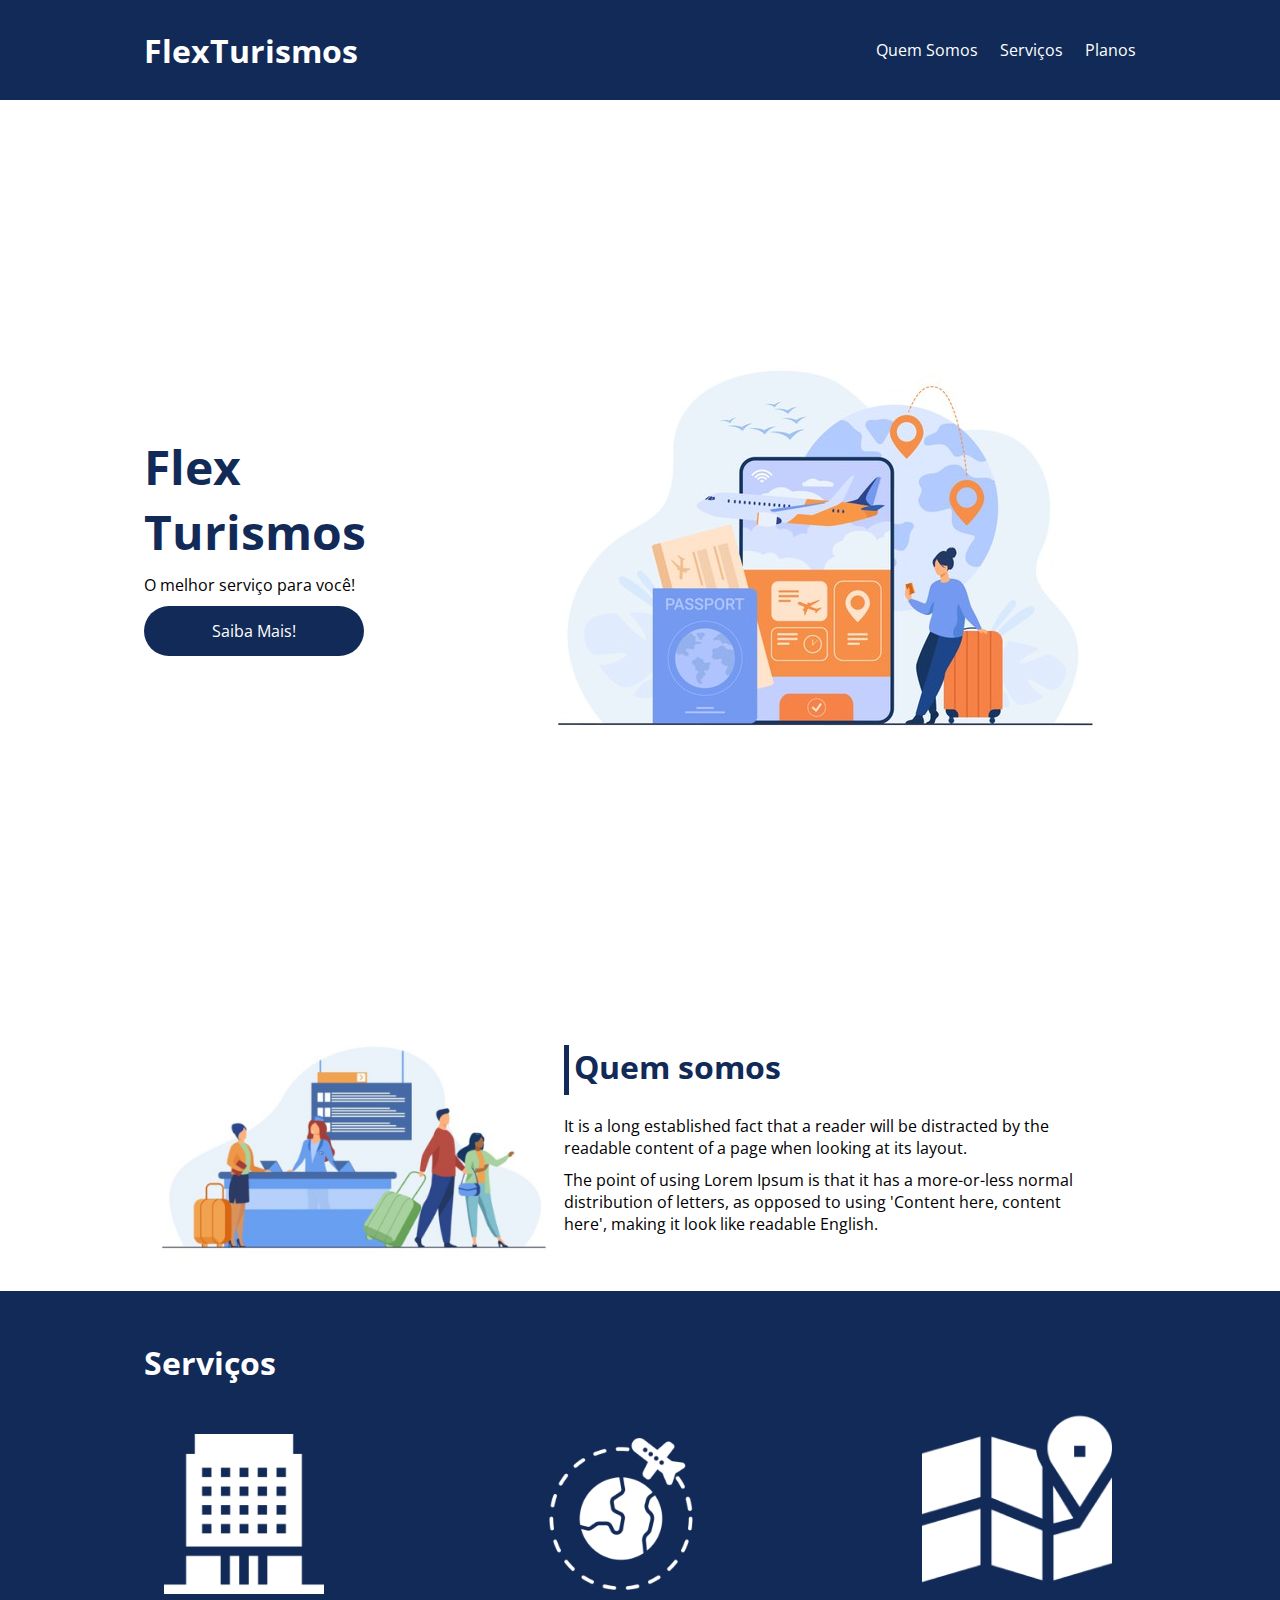
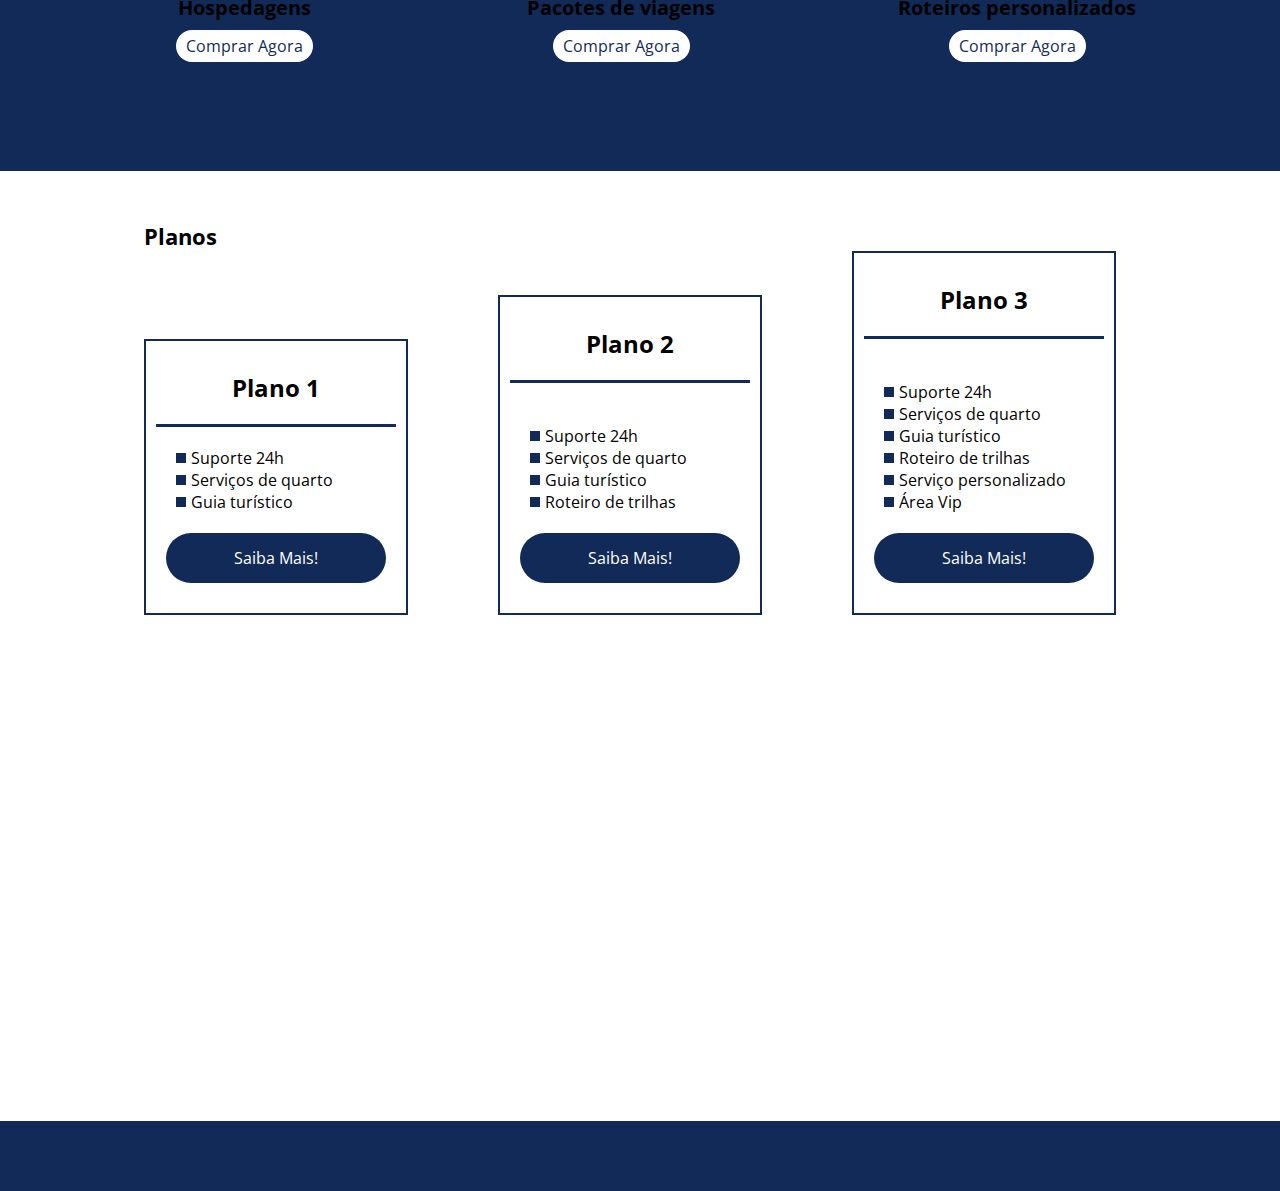
<file: projeto-flex/index.html>
<!DOCTYPE html>
<html lang="pt-br">
<head>
    <meta charset="UTF-8">
    <meta name="viewport" content="width=device-width, initial-scale=1.0">
    <title>Flex Turismos</title>
    <link rel="stylesheet" href="./style.css">
    <link rel="preconnect" href="https://fonts.googleapis.com">
    <link rel="preconnect" href="https://fonts.gstatic.com" crossorigin>
    <link href="https://fonts.googleapis.com/css2?family=Open+Sans:ital,wght@0,300;0,400;0,600;0,700;1,300;1,400;1,600;1,700&display=swap" rel="stylesheet">
</head>
<body>
    <header>
        <div class="flex-container menu">
            <div><h1>FlexTurismos</h1></div>
            <ul class="list-items">
            <li><a href="#quem-somos">Quem Somos</a></li>
            <li><a href="#servicos">Serviços</a></li>
            <li><a href="#planos">Planos</a></li>
            </ul>
        </div>
    </header>

    <div class="flex-container apresentacao">
        <div class="texto-apresentacao">
            <h1>Flex <br>Turismos</h1>
            <p>O melhor serviço para você!</p>
            <a href="" class="btn">Saiba Mais!</a>
        </div>

        <div>
            <div><img src="./images/0-main.png" alt="banner de apresentação"></div>
        </div>
    </div>

    <div class="flex-container" id="quem-somos">

        <div>
            <h2>Quem somos</h2>
            <p>It is a long established fact that a reader will be distracted by the readable content of a page when looking at its layout. </p>
            <p>The point of using Lorem Ipsum is that it has a more-or-less normal distribution of letters, as opposed to using 'Content here, content here', making it look like readable English.</p>
        </div>

        <div>
            <img src="./images/1-quem-somos.png" alt="balcão de atendimento">
        </div>
    </div>

    <div class="container-externo">
        <div class="flex-container" id="servicos">
            <div>    
                <h2>Serviços</h2>
            </div>
    
            <div class="list-servicos">
                <div class="item-servico">
                    <div><img src="./images/icon-2.png" alt="hospedagens"></div>
                    <p>Hospedagens</p>
                    <a href="#">Comprar Agora</a>
                </div>

                <div class="item-servico">
                    <div><img src="./images/icon-1.png" alt="pacote de viagens"></div>
                    <p>Pacotes de viagens</p>
                    <a href="#">Comprar Agora</a>
                </div>

                <div class="item-servico">
                    <div><img src="./images/icon-3.png" alt="roteiros personalizados"></div>
                    <p>Roteiros personalizados</p>
                    <a href="#">Comprar Agora</a>
                </div>
            </div>
        </div>
    </div>

    <div class="flex-container" id="planos">
        <div><h2>Planos</h2></div>
        <div class="list-planos">
            <div class="item-plano">
                <h3>Plano 1</h3>
                <ul>
                    <li>Suporte 24h</li>
                    <li>Serviços de quarto</li>
                    <li>Guia turístico</li>
                </ul>
                <a href="#" class="btn">Saiba Mais!</a>
            </div>

            <div class="item-plano">
                <h3>Plano 2</h3>
                <br>
                <ul>
                    <li>Suporte 24h</li>
                    <li>Serviços de quarto</li>
                    <li>Guia turístico</li>
                    <li>Roteiro de trilhas</li>
                </ul>
                <a href="#" class="btn">Saiba Mais!</a>
            </div>

            <div class="item-plano">
                <h3>Plano 3</h3>
                <br>
                <ul>
                    <li>Suporte 24h</li>
                    <li>Serviços de quarto</li>
                    <li>Guia turístico</li>
                    <li>Roteiro de trilhas</li>
                    <li>Serviço personalizado</li>
                    <li>Área Vip</li>
                </ul>
                <a href="#" class="btn">Saiba Mais!</a>
            </div>
        </div>
    </div>

    <footer>
        <div class="flex-container footer">
            <p>&copy; 2021 CSS Flexbox</p>
            <p>Desenvolvido por: Álvaro L. Barros</p>
        </div>  
    </footer>
</body>
</html>
</file>
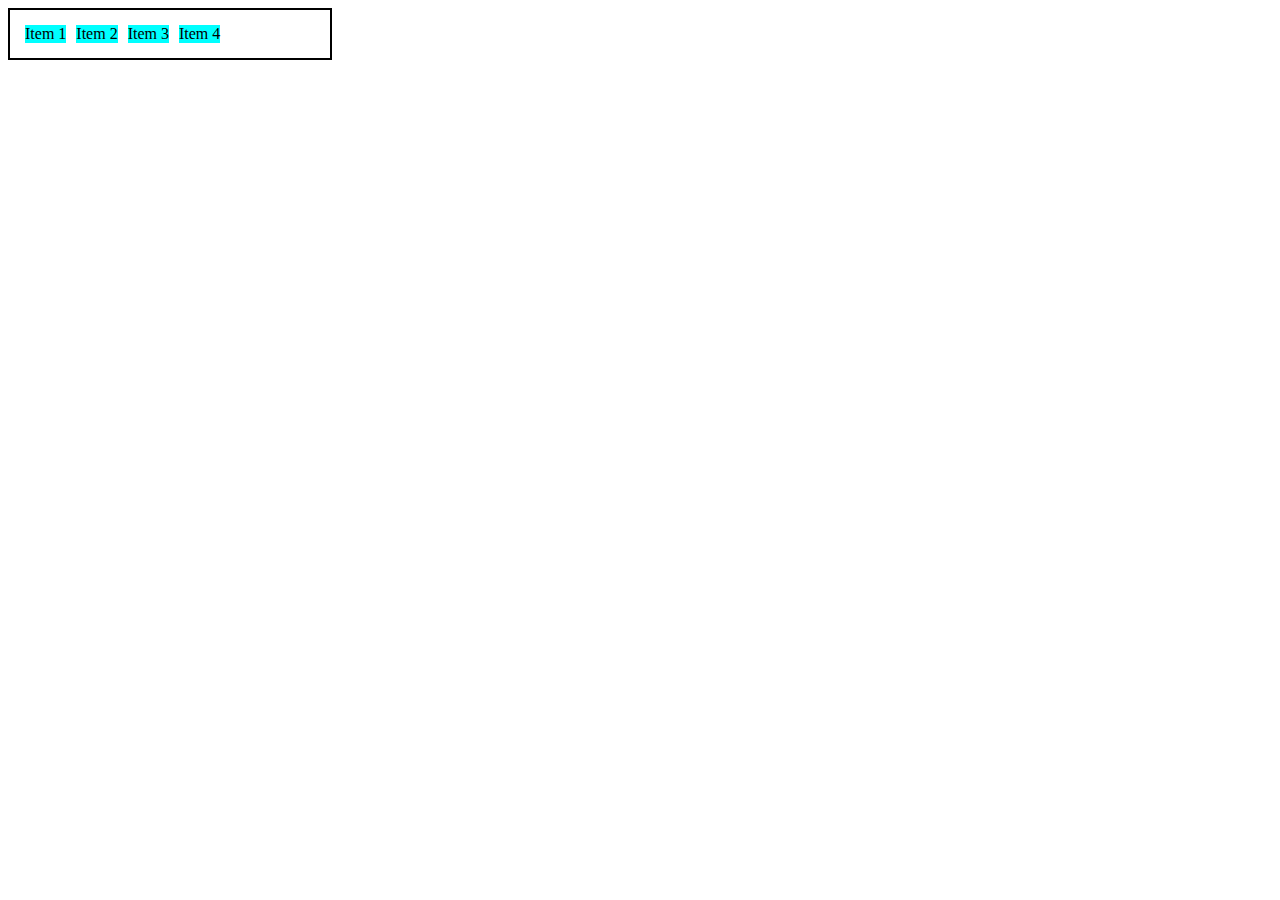
<file: 0-display-flex.html>
<!DOCTYPE html>
<html lang="en">
<head>
    <meta charset="UTF-8">
    <meta http-equiv="X-UA-Compatible" content="IE=edge">
    <meta name="viewport" content="width=device-width, initial-scale=1.0">
    <title>Fundamentos - Display Flex</title>
    <style>
        .flex{
            max-width: 300px;
            padding: 10px;
            border: 2px solid black;
            display: flex; /*Adaptação de diferentes tamanhos de telas*/
        }

        .item{
            background-color: aqua;
            margin: 5px;
        }
    </style>
</head>
<body>
    <div class="flex">
        <div class="item">Item 1</div>
        <div class="item">Item 2</div>
        <div class="item">Item 3</div>
        <div class="item">Item 4</div>
    </div>
</body>
</html>
</file>
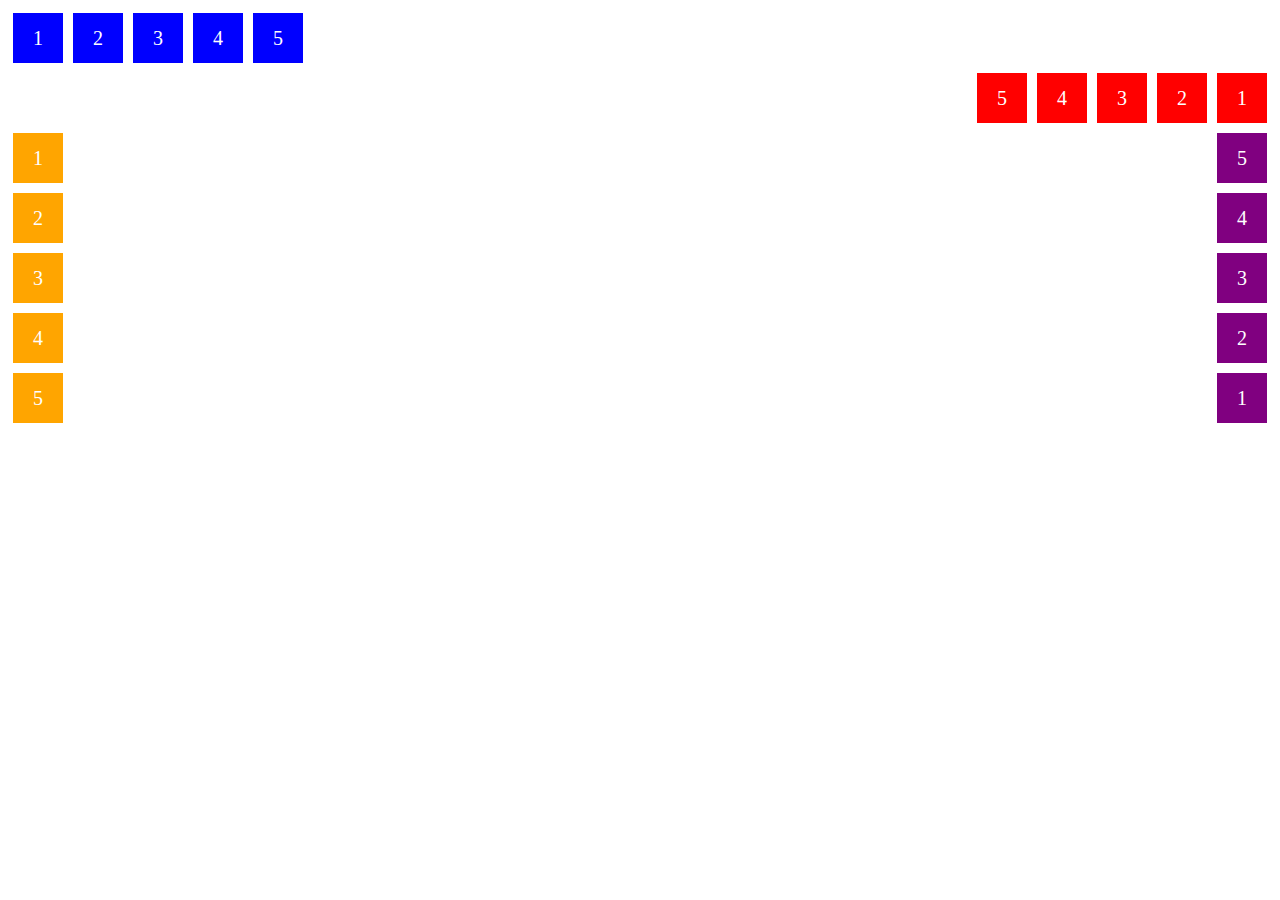
<file: 1-flex-direction.html>
<!DOCTYPE html>
<html lang="en">
<head>
    <meta charset="UTF-8">
    <meta http-equiv="X-UA-Compatible" content="IE=edge">
    <meta name="viewport" content="width=device-width, initial-scale=1.0">
    <title>Flex Direction</title>
    <style>
        .flex-container{
            margin: 0;
            padding: 0;
            display: flex;
            list-style: none;
        }

        .flex-item{
            background: blue;
            height: 50px;
            width: 50px;
            line-height: 50px;
            font-size: 20px;
            color: white;
            text-align: center;
            margin: 5px;
        }

        .row{
            flex-direction: row;
        }

        .row-reverse{
            flex-direction: row-reverse;
        }

        .row-reverse li{
            background-color: red;
        }

        .column{
            float: left;
            flex-direction: column;
        }

        .column li{
            background: orange;
        }

        .column-reverse{
            float: right;
            flex-direction: column-reverse;
        }

        .column-reverse li{
            background: purple;
        }


    </style>
</head>
<body>
    <ul class="flex-container row">
        <li class="flex-item">1</li>
        <li class="flex-item">2</li>
        <li class="flex-item">3</li>
        <li class="flex-item">4</li>
        <li class="flex-item">5</li>
    </ul>
    <ul class="flex-container row-reverse">
        <li class="flex-item">1</li>
        <li class="flex-item">2</li>
        <li class="flex-item">3</li>
        <li class="flex-item">4</li>
        <li class="flex-item">5</li>
    </ul>
    <ul class="flex-container column">
        <li class="flex-item">1</li>
        <li class="flex-item">2</li>
        <li class="flex-item">3</li>
        <li class="flex-item">4</li>
        <li class="flex-item">5</li>
    </ul>
    <ul class="flex-container column-reverse">
        <li class="flex-item">1</li>
        <li class="flex-item">2</li>
        <li class="flex-item">3</li>
        <li class="flex-item">4</li>
        <li class="flex-item">5</li>
    </ul>
</body>
</html>
</file>
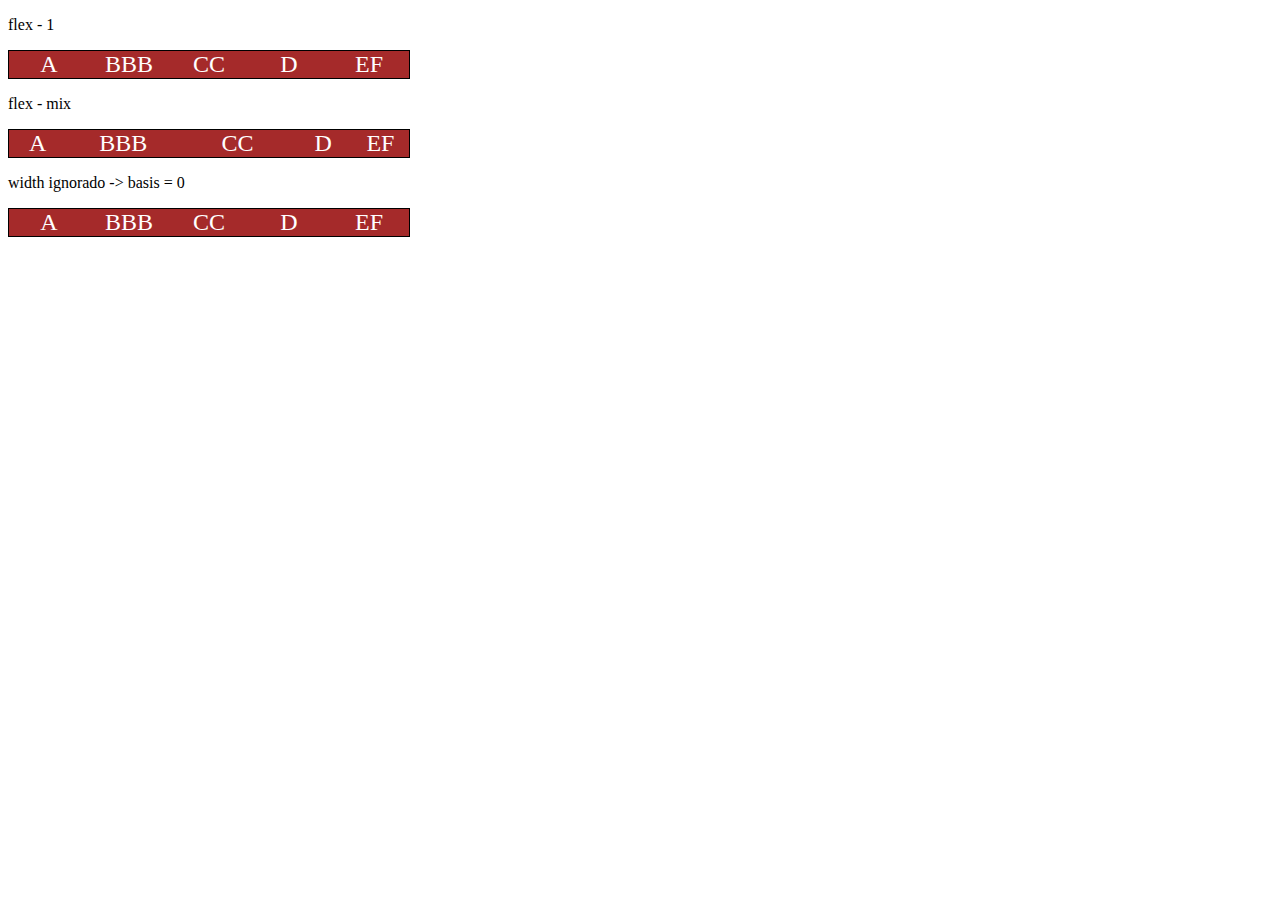
<file: 10-flex.html>
<!DOCTYPE html>
<html lang="en">
<head>
    <meta charset="UTF-8">
    <meta http-equiv="X-UA-Compatible" content="IE=edge">
    <meta name="viewport" content="width=device-width, initial-scale=1.0">
    <title>Fundamentos - Flex</title>
    <style>
        .flex-container{
            display: flex;
            border: 1px solid black;
            max-width: 400px;
            margin-bottom: 10px;
        }

        .item{
            background-color: brown;
            color: white;
            font-size: 24px;
            text-align: center;
        }

        .flex-1{
            flex: 1; /*grow=1, shrink=1, basis=0*/
        }

        .flex-2{
            flex: 2; /*grow=2, shrink=1, basis=0*/
        }

        .largura{
            width: 200px;
            /*min-width: 250px;*/
        }
    </style>
</head>
<body>
    <p>flex - 1</p>
    <div class="flex-container">
        <div class="item flex-1">A</div>
        <div class="item flex-1">BBB</div>
        <div class="item flex-1">CC</div>
        <div class="item flex-1">D</div>
        <div class="item flex-1 ">EF</div>
    </div>
    <p>flex - mix</p>
    <div class="flex-container">
        <div class="item flex-1">A</div>
        <div class="item flex-2">BBB</div>
        <div class="item flex-2">CC</div>
        <div class="item flex-1">D</div>
        <div class="item flex-1 ">EF</div>
    </div>
    <p>width ignorado -> basis = 0</p>
    <div class="flex-container">
        <div class="item flex-1 largura">A</div>
        <div class="item flex-1 largura">BBB</div>
        <div class="item flex-1 largura">CC</div>
        <div class="item flex-1 largura">D</div>
        <div class="item flex-1 largura">EF</div>
    </div>
</body>
</html>
</file>
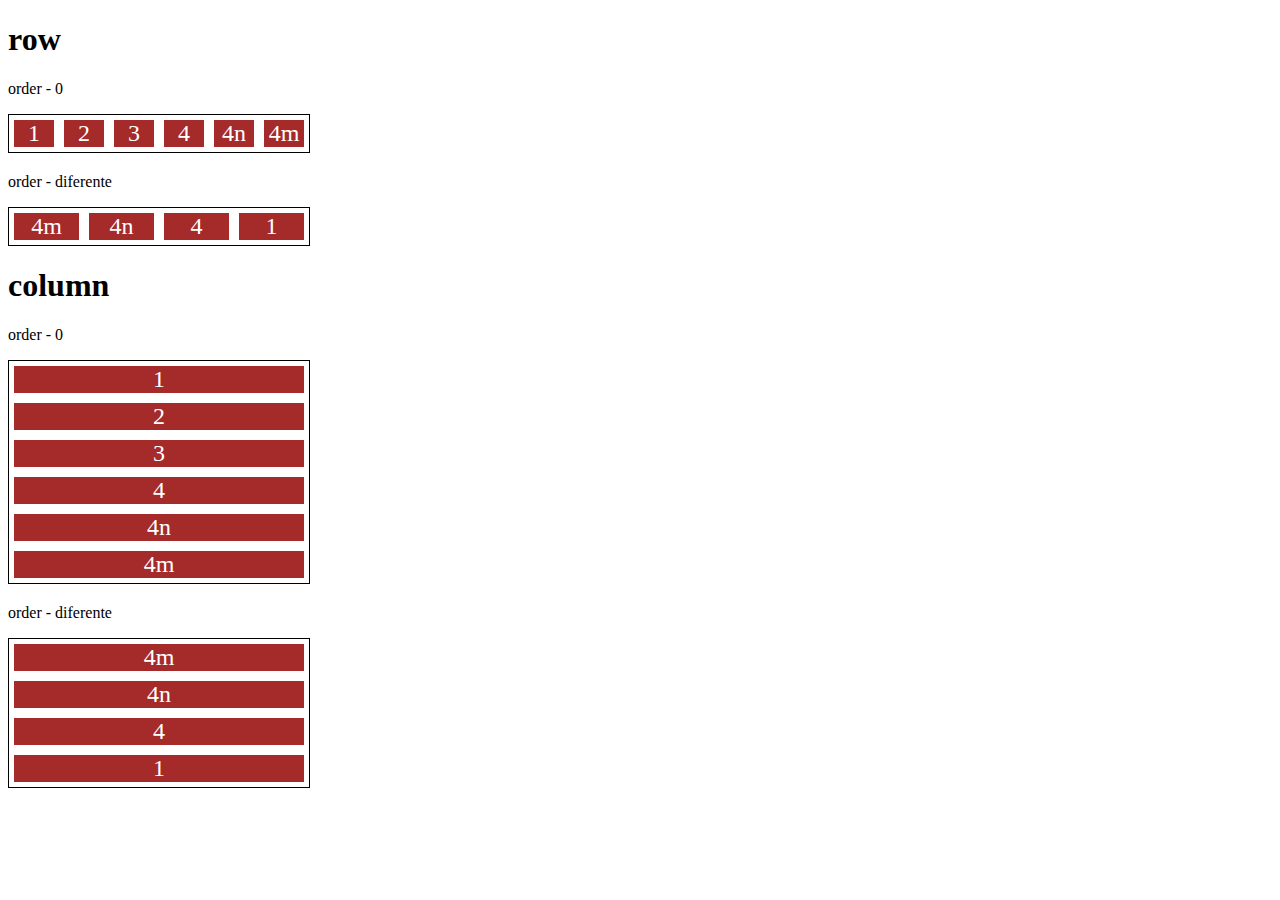
<file: 11-order.html>
<!DOCTYPE html>
<html lang="en">
<head>
    <meta charset="UTF-8">
    <meta http-equiv="X-UA-Compatible" content="IE=edge">
    <meta name="viewport" content="width=device-width, initial-scale=1.0">
    <title>Fundamentos - Order</title>
    <style>
        .flex-container{
            display: flex;
            max-width: 300px;
            border: 1px solid black;
            margin-bottom: 20px;
        }

        .item{
            flex: 1; /*0,1,2*/
            background: brown;
            color: white;
            text-align: center;
            font-size: 24px;
            margin: 5px;
            order: 0;
        }

        .o1{
            order: 1;
        }

        .o2{
            order: 2;
        }

        .o3{
            order: 3;
        }

        .o4{
            order: 4;
        }

        .direction{
            flex-direction: column;
        }
    </style>
</head>
<body>
    <h1>row</h1>
    <p>order - 0</p>
    <div class="flex-container">
        <div class="item">1</div>
        <div class="item">2</div>
        <div class="item">3</div>
        <div class="item">4</div>
        <div class="item">4n</div>
        <div class="item">4m</div>
    </div>
    <p>order - diferente</p>
    <div class="flex-container">
        <div class="item o4">1</div>
        <div class="item o3">4</div>
        <div class="item o2">4n</div>
        <div class="item o1">4m</div>
    </div>
    <h1>column</h1>
    <p>order - 0</p>
    <div class="flex-container direction">
        <div class="item">1</div>
        <div class="item">2</div>
        <div class="item">3</div>
        <div class="item">4</div>
        <div class="item">4n</div>
        <div class="item">4m</div>
    </div>
    <p>order - diferente</p>
    <div class="flex-container direction">
        <div class="item o4">1</div>
        <div class="item o3">4</div>
        <div class="item o2">4n</div>
        <div class="item o1">4m</div>
    </div>
</body>
</html>
</file>
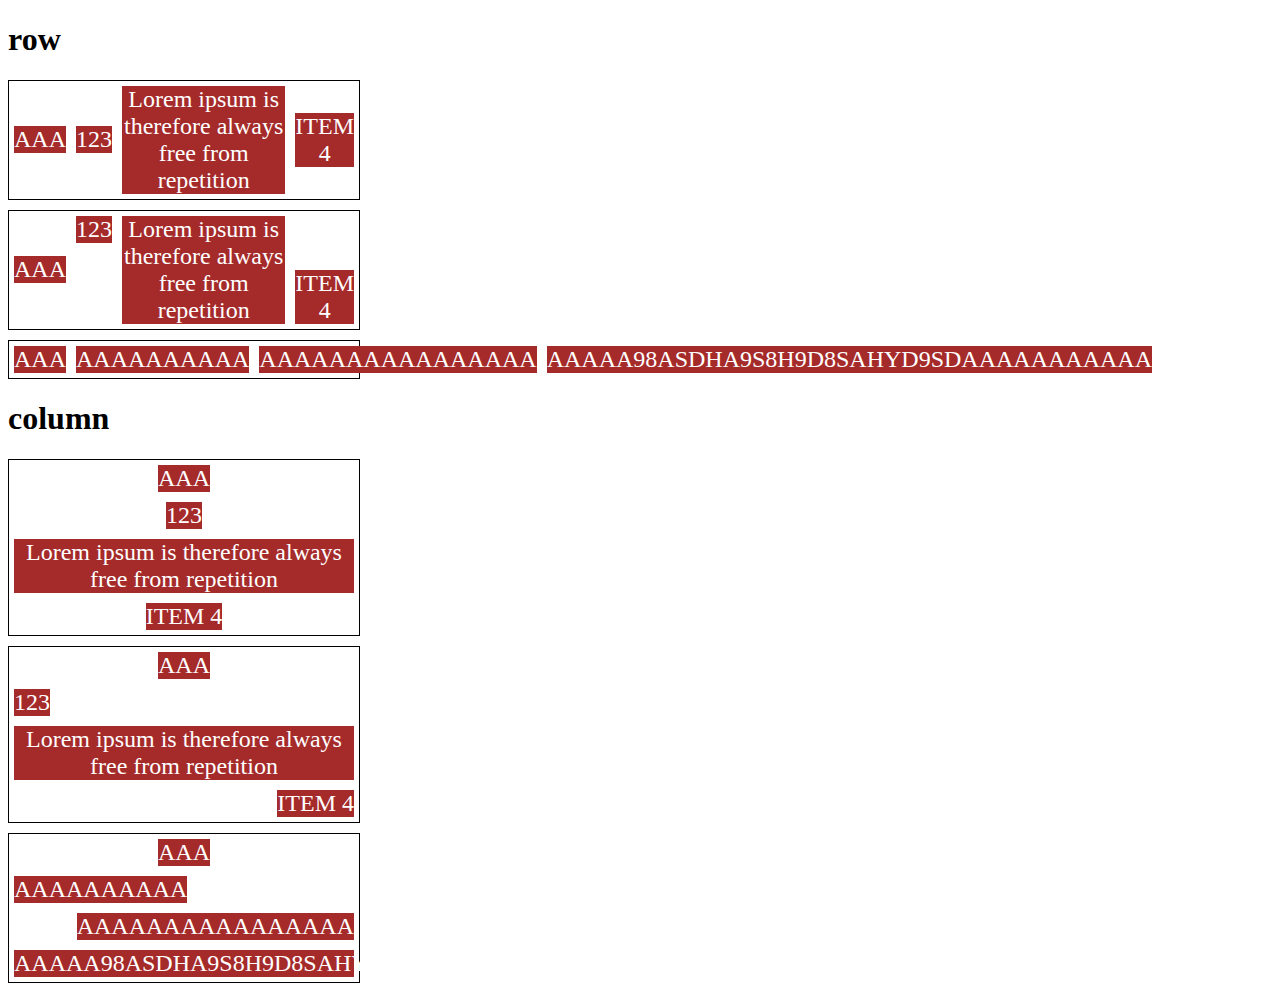
<file: 13-align-self.html>
<!DOCTYPE html>
<html lang="en">
<head>
    <meta charset="UTF-8">
    <meta http-equiv="X-UA-Compatible" content="IE=edge">
    <meta name="viewport" content="width=device-width, initial-scale=1.0">
    <title>Fundamentos - Align self</title>
    <style>
        .flex-container{
            max-width: 350px;
            border: 1px solid;
            margin-bottom: 10px;
            display: flex;
            /*align-items: center;*/
        }

        .align-container{
            align-items: center;
        }

        .item{
            background-color: brown;
            color: white;
            font-size: 24px;
            text-align: center;
            margin: 5px;
        }

        .center{
            align-self: center;
        }

        .start{
            align-self: flex-start;
        }

        .end{
            align-self: flex-end;
        }

        .baseline{
            align-self: baseline;
        }

        .stretch{
            align-self: stretch;
        }

        .auto{
            align-self: auto;
        }

        .direction{
            flex-direction: column;
        }
    </style>
</head>
<body>

    <h1>row</h1>
    <section class="flex-container align-container">
        <div class="item auto">AAA</div>
        <div class="item auto">123</div>
        <div class="item auto">Lorem ipsum is therefore always free from repetition</div>
        <div class="item auto">ITEM 4</div>
    </section>

    <section class="flex-container">
        <div class="item center">AAA</div>
        <div class="item start">123</div>
        <div class="item stretch">Lorem ipsum is therefore always free from repetition</div>
        <div class="item end">ITEM 4</div>
    </section>

    <section class="flex-container">
        <div class="item center">AAA</div>
        <div class="item start">AAAAAAAAAA</div>
        <div class="item end">AAAAAAAAAAAAAAAA</div>
        <div class="item stretch">AAAAA98ASDHA9S8H9D8SAHYD9SDAAAAAAAAAAA</div>
    </section>
    <h1>column</h1>
    <section class="flex-container align-container direction">
        <div class="item auto">AAA</div>
        <div class="item auto">123</div>
        <div class="item auto">Lorem ipsum is therefore always free from repetition</div>
        <div class="item auto">ITEM 4</div>
    </section>

    <section class="flex-container direction">
        <div class="item center">AAA</div>
        <div class="item start">123</div>
        <div class="item stretch">Lorem ipsum is therefore always free from repetition</div>
        <div class="item end">ITEM 4</div>
    </section>

    <section class="flex-container direction">
        <div class="item center">AAA</div>
        <div class="item start">AAAAAAAAAA</div>
        <div class="item end">AAAAAAAAAAAAAAAA</div>
        <div class="item stretch">AAAAA98ASDHA9S8H9D8SAHYD9SDAAAAAAAAAAA</div>
    </section>
</body>
</html>
</file>
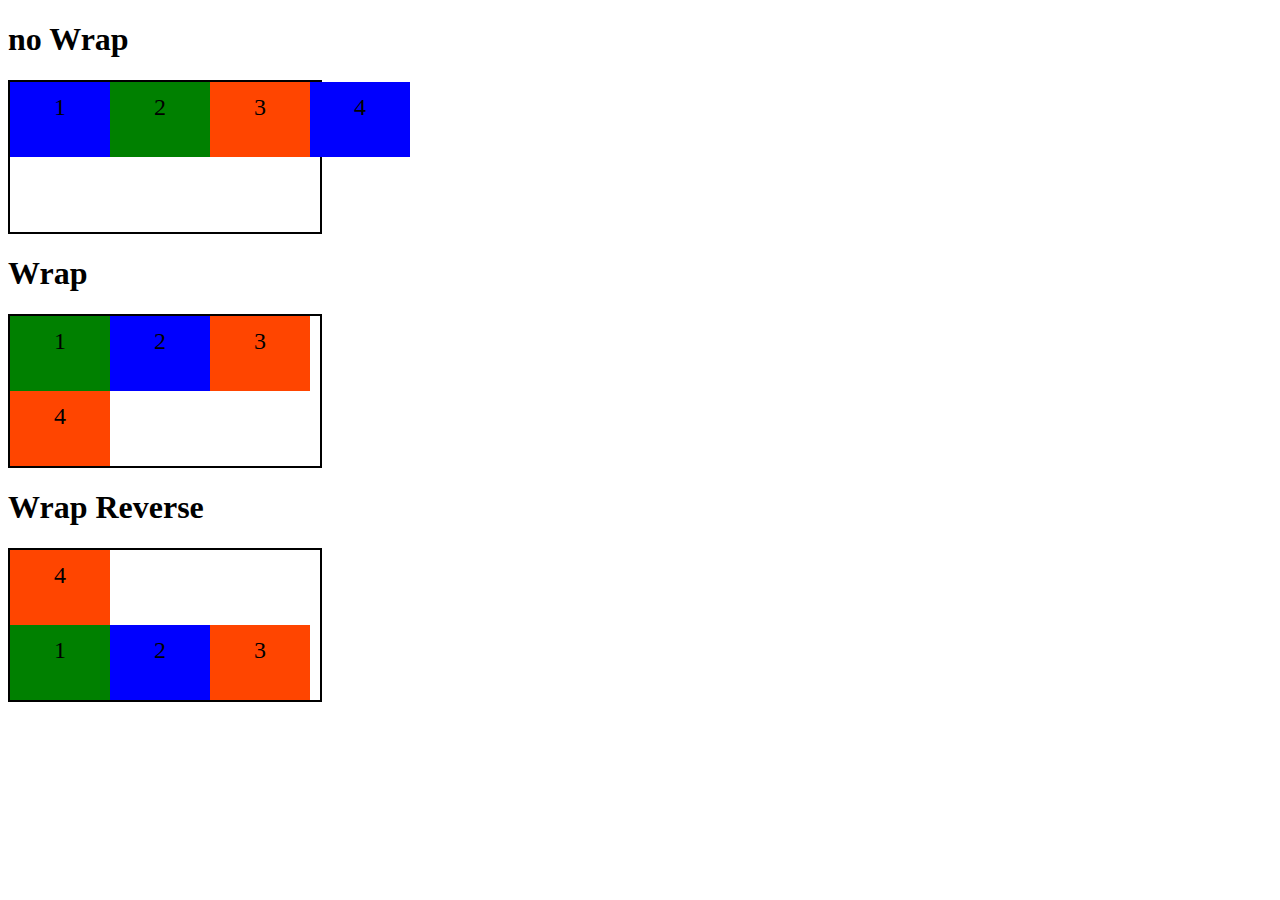
<file: 2-flex-wrap.html>
<!DOCTYPE html>
<html lang="en">
<head>
    <meta charset="UTF-8">
    <meta http-equiv="X-UA-Compatible" content="IE=edge">
    <meta name="viewport" content="width=device-width, initial-scale=1.0">
    <title>Fundamentos - Flex Wrap</title>
    <style>
        .flex-container{
            display: flex;
            height: 150px;
            border: 2px solid black;
            max-width: 310px;
            flex-direction: row; /*Troque para row ou column*/
        }

        .item{
            font-size: 24px;
            height: 50%;
            text-align: center;
            min-width: 100px;
            line-height: 50px;
        }

        .nowrap{
            flex-wrap: nowrap;
        }

        .wrap{
            flex-wrap: wrap;
        }

        .wrap-reverse{
            flex-wrap: wrap-reverse;
        }

        .blue{
            background-color: blue; 
        }

        .green{
            background-color: green;
        }

        .orange{
            background-color: orangered;
        }
    </style>
</head>
<body> 
    <h1>no Wrap</h1>
    <div class="flex-container nowrap">
        <div class="item blue">1</div> 
        <div class="item green">2</div>
        <div class="item orange">3</div>
        <div class="item blue">4</div>
    </div>
    <h1>Wrap</h1>
    <div class="flex-container wrap">
        <div class="item green">1</div>
        <div class="item blue">2</div>
        <div class="item orange">3</div>
        <div class="item orange">4</div>
    </div>
    <h1>Wrap Reverse</h1>
    <div class="flex-container wrap-reverse">
        <div class="item green">1</div>
        <div class="item blue">2</div>
        <div class="item orange">3</div>
        <div class="item orange">4</div>
    </div>
</body>
</html>
</file>
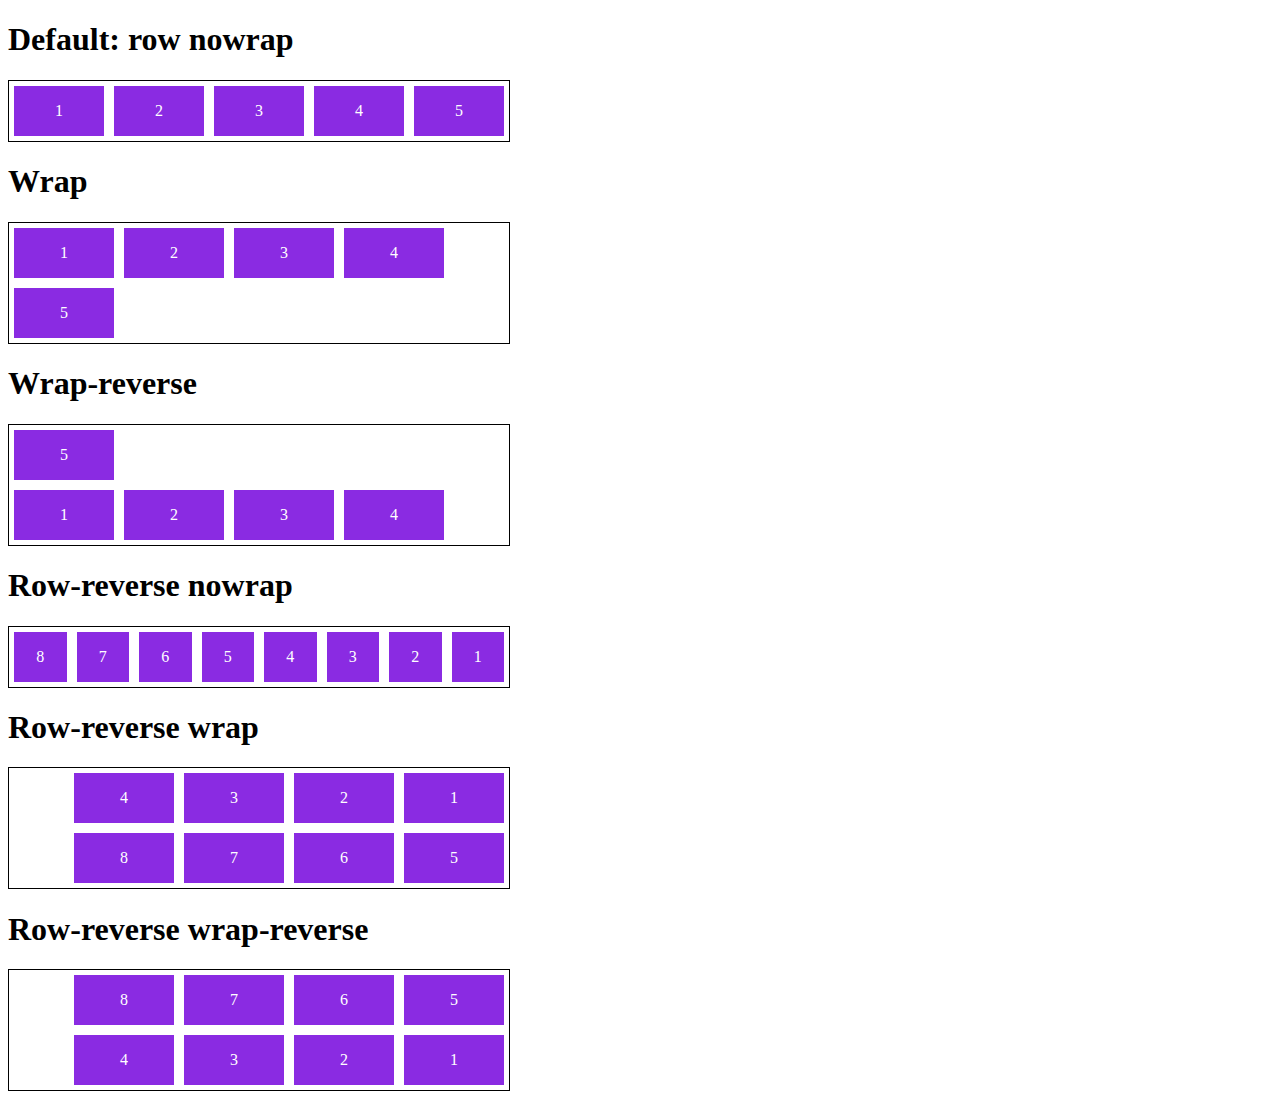
<file: 3-flex-flow.html>
<!DOCTYPE html>
<html lang="en">
<head>
    <meta charset="UTF-8">
    <meta http-equiv="X-UA-Compatible" content="IE=edge">
    <meta name="viewport" content="width=device-width, initial-scale=1.0">
    <title>Fundamentos - Flex Flow</title>
    <style>
        .flex-container{
            display: flex;
            flex-flow: row nowrap;
            border: 1px solid black;
            max-width: 500px;
            margin-bottom: 10px;
        }

        .default{
            flex-flow: row nowrap;
        }

        .wrap{
            flex-flow: row wrap;
        }

        .wrap-reverse{
            flex-flow: row wrap-reverse;
        }

        .r-nowrap{
            flex-flow: row-reverse nowrap;
        }

        .r-wrap{
            flex-flow: row-reverse wrap;
        }

        .rr-wrap{
            flex-flow: row-reverse wrap-reverse;
        }

        .item{
            background-color: blueviolet;
            margin: 5px;
            color: white;
            text-align: center;
            width: 100px;
            height: 50px;
            line-height: 50px;
        }
    </style>
</head>
<body>
    <h1>Default: row nowrap</h1>
    <div class="flex-container default">
        <div class="item">1</div>
        <div class="item">2</div>
        <div class="item">3</div>
        <div class="item">4</div>
        <div class="item">5</div>
    </div>
    <h1>Wrap</h1>
    <div class="flex-container wrap">
        <div class="item">1</div>
        <div class="item">2</div>
        <div class="item">3</div>
        <div class="item">4</div>
        <div class="item">5</div>
    </div>
    <h1>Wrap-reverse</h1>
    <div class="flex-container wrap-reverse">
        <div class="item">1</div>
        <div class="item">2</div>
        <div class="item">3</div>
        <div class="item">4</div>
        <div class="item">5</div>
    </div>
    <h1>Row-reverse nowrap</h1>
    <div class="flex-container r-nowrap">
        <div class="item">1</div>
        <div class="item">2</div>
        <div class="item">3</div>
        <div class="item">4</div>
        <div class="item">5</div>
        <div class="item">6</div>
        <div class="item">7</div>
        <div class="item">8</div>
    </div>
    <h1>Row-reverse wrap</h1>
    <div class="flex-container r-wrap">
        <div class="item">1</div>
        <div class="item">2</div>
        <div class="item">3</div>
        <div class="item">4</div>
        <div class="item">5</div>
        <div class="item">6</div>
        <div class="item">7</div>
        <div class="item">8</div>
    </div>
    <h1>Row-reverse wrap-reverse</h1>
    <div class="flex-container rr-wrap">
        <div class="item">1</div>
        <div class="item">2</div>
        <div class="item">3</div>
        <div class="item">4</div>
        <div class="item">5</div>
        <div class="item">6</div>
        <div class="item">7</div>
        <div class="item">8</div>
    </div>
</body>
</html>
</file>
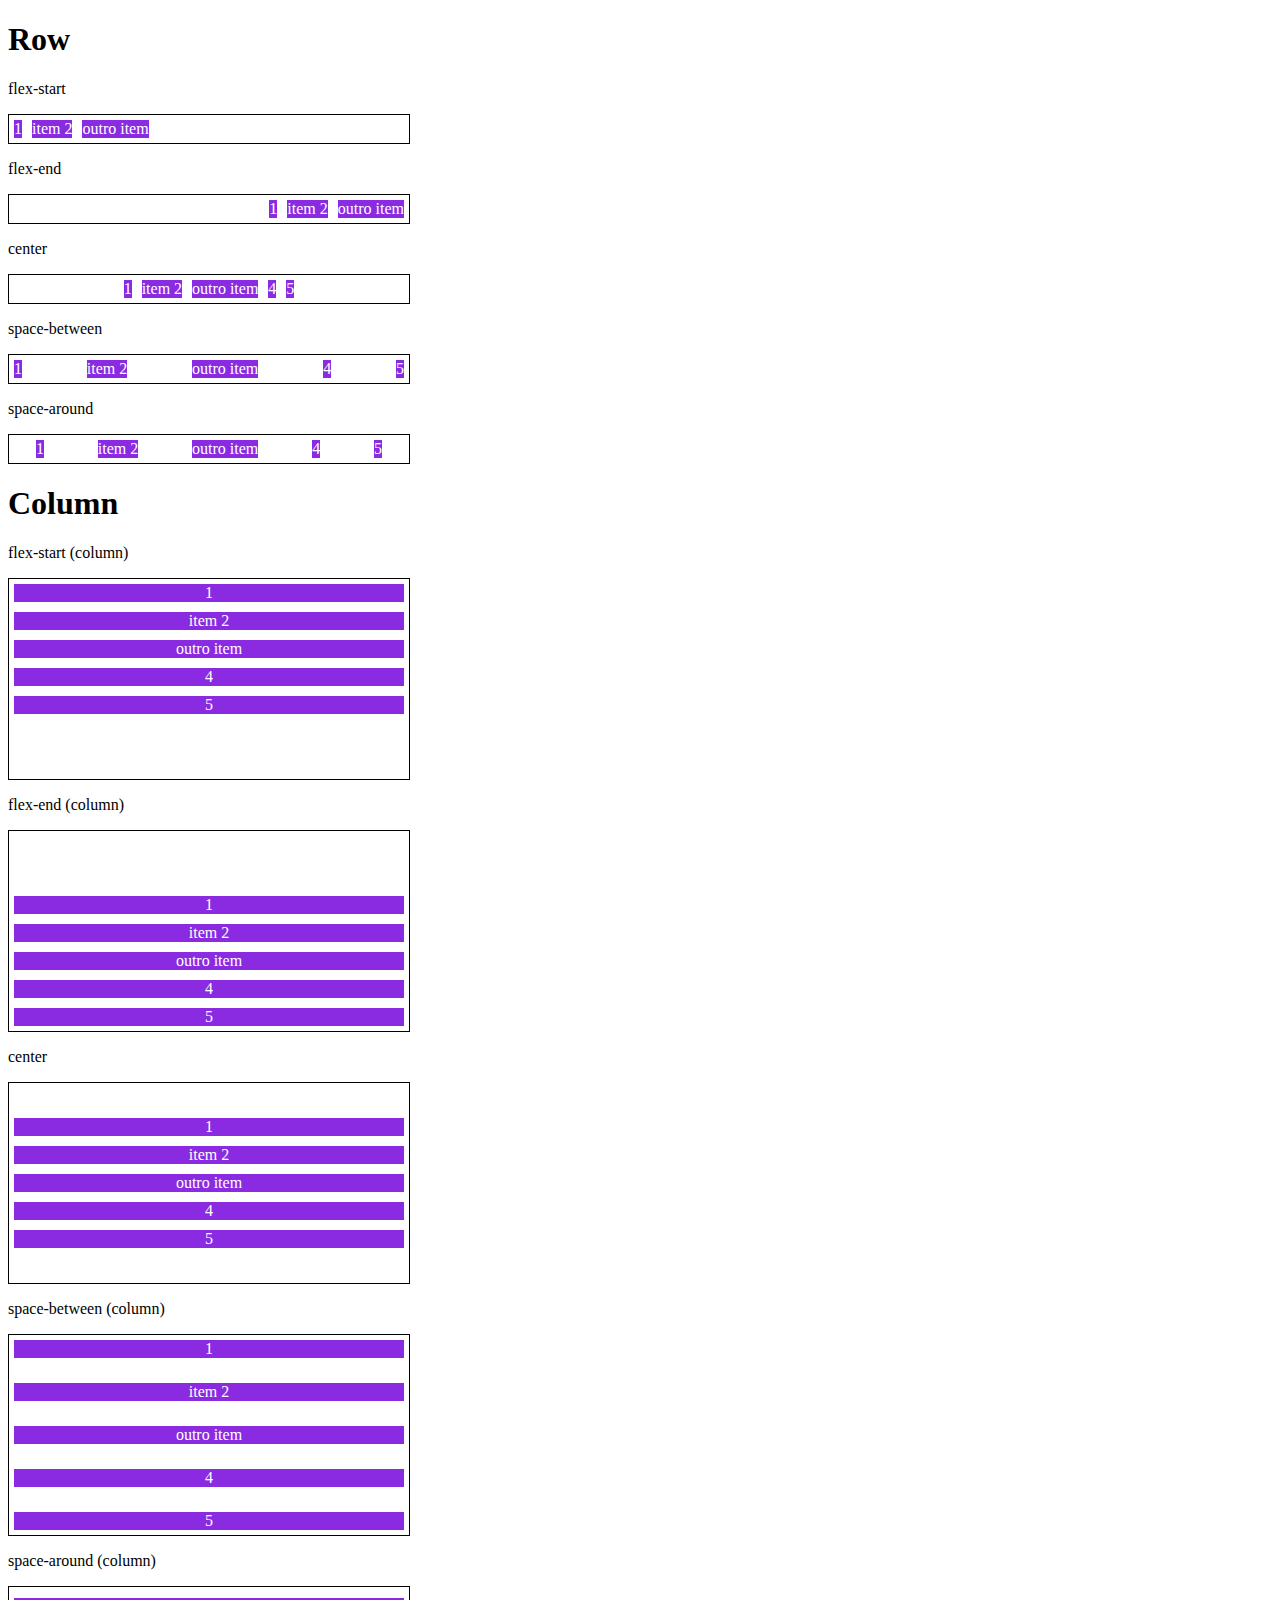
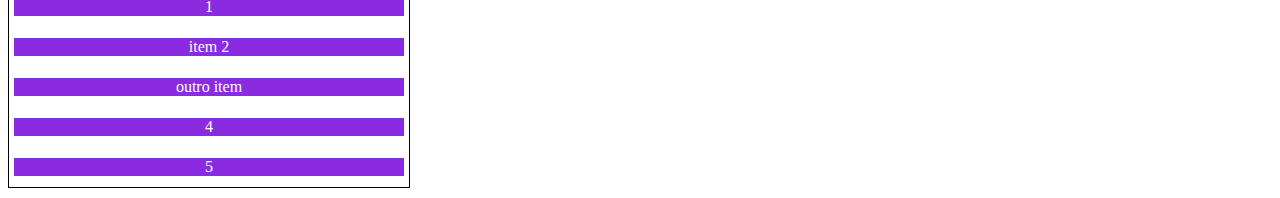
<file: 4-justify-content.html>
<!DOCTYPE html>
<html lang="en">
<head>
    <meta charset="UTF-8">
    <meta http-equiv="X-UA-Compatible" content="IE=edge">
    <meta name="viewport" content="width=device-width, initial-scale=1.0">
    <title>Fundamentos - Justify-content</title>
    <style>
        .container{
            max-width: 400px;
            border: 1px solid black;
            margin: 0;
            display: flex;
            margin-bottom: 10px;
        }

        .item{
            background-color: blueviolet;
            margin: 5px;
            text-align: center;
            color: white;
        }

        .flex-start{
            justify-content: flex-start;
        }

        .flex-end{
            justify-content: flex-end;
        }

        .center{
            justify-content: center;
        }

        .space-between{
            justify-content: space-between;
        }

        .space-around{
            justify-content: space-around;
        }

        .column{
            flex-direction: column;
            min-height: 200px;
        }


    </style>
</head>
<body>
    <h1>Row</h1>
    <p>flex-start</p>
    <section class="container flex-start">
        <div class="item">1</div>
        <div class="item">item 2</div>
        <div class="item">outro item</div>
    </section>
    <p>flex-end</p>
    <section class="container flex-end">
        <div class="item">1</div>
        <div class="item">item 2</div>
        <div class="item">outro item</div>
    </section>
    <p>center</p>
    <section class="container center">
        <div class="item">1</div>
        <div class="item">item 2</div>
        <div class="item">outro item</div>
        <div class="item">4</div>
        <div class="item">5</div>
    </section>
    <p>space-between</p>
    <section class="container space-between">
        <div class="item">1</div>
        <div class="item">item 2</div>
        <div class="item">outro item</div>
        <div class="item">4</div>
        <div class="item">5</div>
    </section>
    <p>space-around</p>
    <section class="container space-around">
        <div class="item">1</div>
        <div class="item">item 2</div>
        <div class="item">outro item</div>
        <div class="item">4</div>
        <div class="item">5</div>
    </section>

    <h1>Column</h1>
    <p>flex-start (column)</p>
    <section class="container flex-start column">
        <div class="item">1</div>
        <div class="item">item 2</div>
        <div class="item">outro item</div>
        <div class="item">4</div>
        <div class="item">5</div>
    </section>
    <p>flex-end (column)</p>
    <section class="container flex-end column">
        <div class="item">1</div>
        <div class="item">item 2</div>
        <div class="item">outro item</div>
        <div class="item">4</div>
        <div class="item">5</div>
    </section>
    <p>center</p>
    <section class="container center column">
        <div class="item">1</div>
        <div class="item">item 2</div>
        <div class="item">outro item</div>
        <div class="item">4</div>
        <div class="item">5</div>
    </section>
    <p>space-between (column)</p>
    <section class="container space-between column">
        <div class="item">1</div>
        <div class="item">item 2</div>
        <div class="item">outro item</div>
        <div class="item">4</div>
        <div class="item">5</div>
    </section>
    <p>space-around (column)</p>
    <section class="container space-around column">
        <div class="item">1</div>
        <div class="item">item 2</div>
        <div class="item">outro item</div>
        <div class="item">4</div>
        <div class="item">5</div>
    </section>
</body>
</html>
</file>
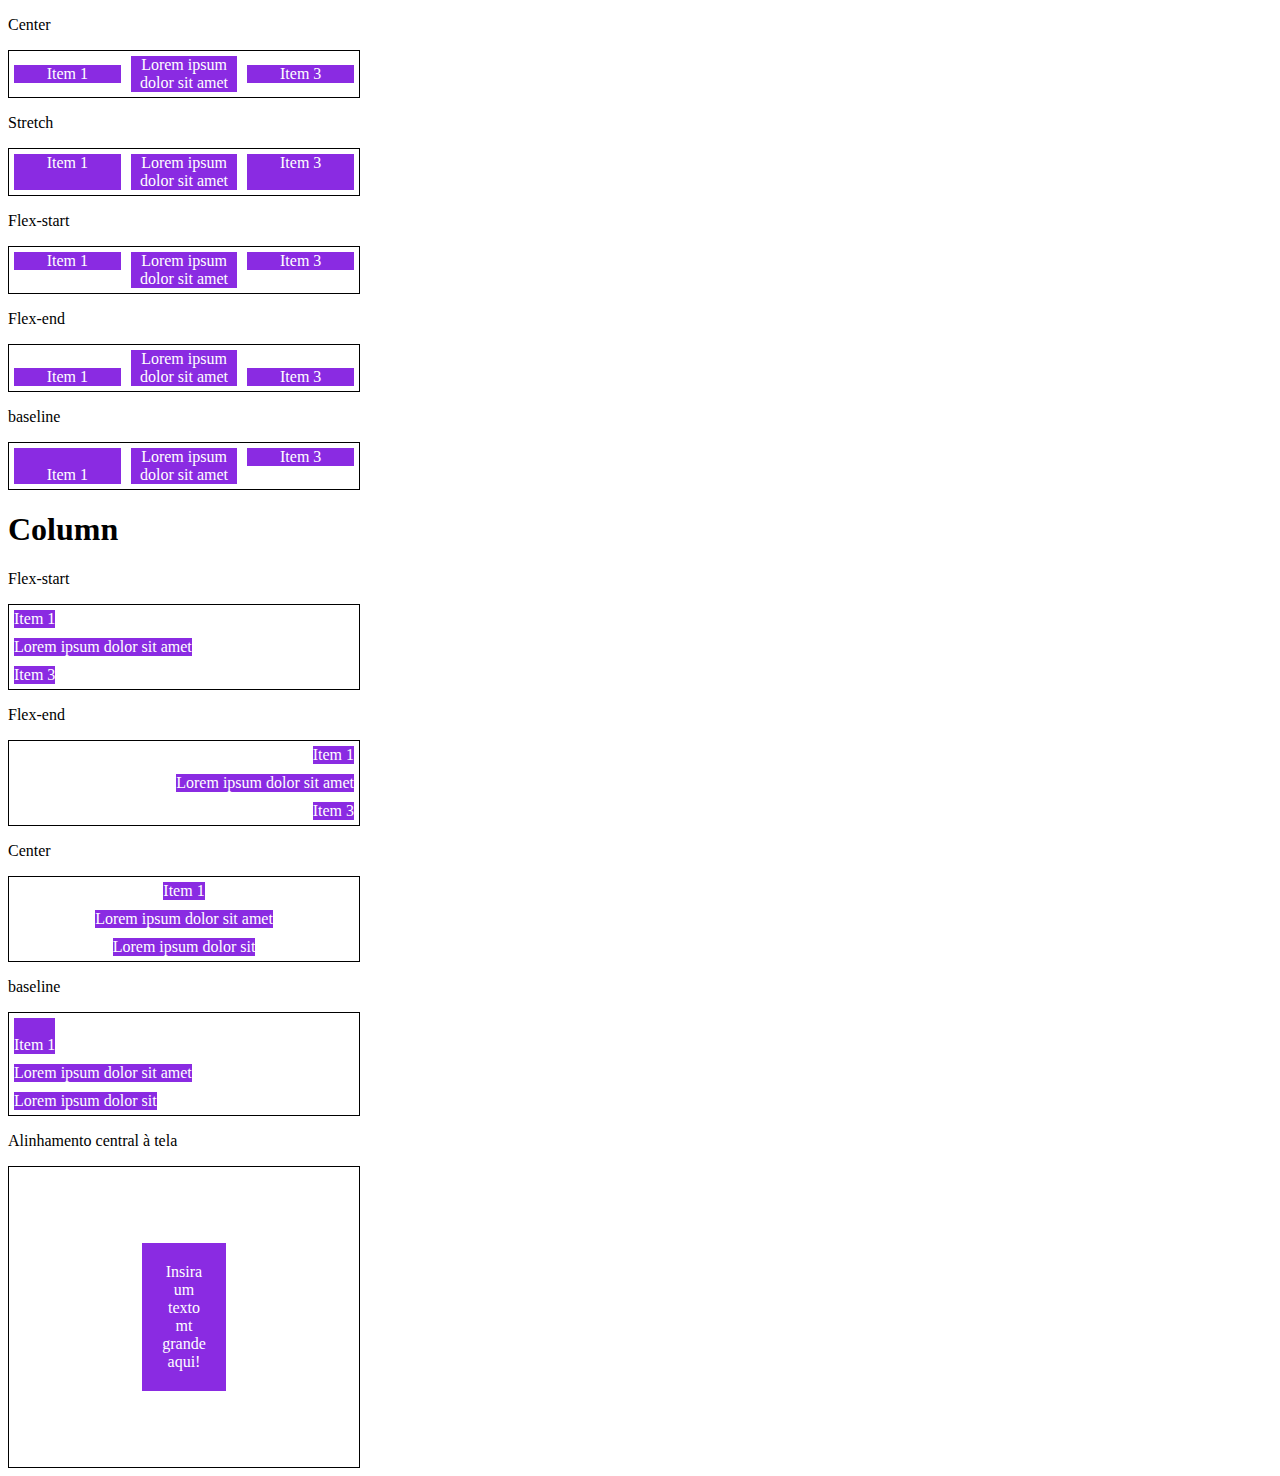
<file: 5-align-items.html>
<!DOCTYPE html>
<html lang="en">
<head>
    <meta charset="UTF-8">
    <meta http-equiv="X-UA-Compatible" content="IE=edge">
    <meta name="viewport" content="width=device-width, initial-scale=1.0">
    <title>Fundamentos - Align Items</title>
    <style>
        .container{
            max-width: 350px;
            border: 1px solid black;
            display: flex;
        }

        .item{
            background-color: blueviolet;
            margin: 5px;
            color: white;
            text-align: center;
            flex: 1;
        }

        .center{
            align-items: center;
        }

        .stretch{
            align-items: stretch;
        }

        .start{
            align-items: flex-start;
        }

        .end{
            align-items: flex-end;
        }

        .baseline{
            align-items: baseline;
        }

        .column{
            flex-direction: column;
        }

        .central{
            height: 300px;
            justify-content: center;
        }

        .central .item{
            flex: 0;
            padding: 20px;
        }
    </style>
</head>
<body>
    <p>Center</p>
    <section class="container center">
        <div class="item">Item 1</div>
        <div class="item">Lorem ipsum dolor sit amet</div>
        <div class="item">Item 3</div>
    </section>
    <p>Stretch</p>
    <section class="container stretch">
        <div class="item">Item 1</div>
        <div class="item">Lorem ipsum dolor sit amet</div>
        <div class="item">Item 3</div>
    </section>
    <p>Flex-start</p>
    <section class="container start">
        <div class="item">Item 1</div>
        <div class="item">Lorem ipsum dolor sit amet</div>
        <div class="item">Item 3</div>
    </section>
    <p>Flex-end</p>
    <section class="container end">
        <div class="item">Item 1</div>
        <div class="item">Lorem ipsum dolor sit amet</div>
        <div class="item">Item 3</div>
    </section>
    <p>baseline</p>
    <section class="container baseline">
        <div class="item"><br>Item 1<br></div>
        <div class="item">Lorem ipsum dolor sit amet</div>
        <div class="item">Item 3</div>
    </section>

    <h1>Column</h1>
    <p>Flex-start</p>
    <section class="container start column">
        <div class="item">Item 1</div>
        <div class="item">Lorem ipsum dolor sit amet</div>
        <div class="item">Item 3</div>
    </section>
    <p>Flex-end</p>
    <section class="container end column">
        <div class="item">Item 1</div>
        <div class="item">Lorem ipsum dolor sit amet</div>
        <div class="item">Item 3</div>
    </section>
    <p>Center</p>
    <section class="container center column">
        <div class="item">Item 1</div>
        <div class="item">Lorem ipsum dolor sit amet</div>
        <div class="item">Lorem ipsum dolor sit</div>
    </section>
    <p>baseline</p>
    <section class="container baseline column">
        <div class="item"><br>Item 1</div>
        <div class="item">Lorem ipsum dolor sit amet</div>
        <div class="item">Lorem ipsum dolor sit</div>
    </section>
    
    <p>Alinhamento central à tela</p>
    <section class="container central center">
        <div class="item">Insira um texto mt grande aqui!</div>
    </section>

</body>
</html>
</file>
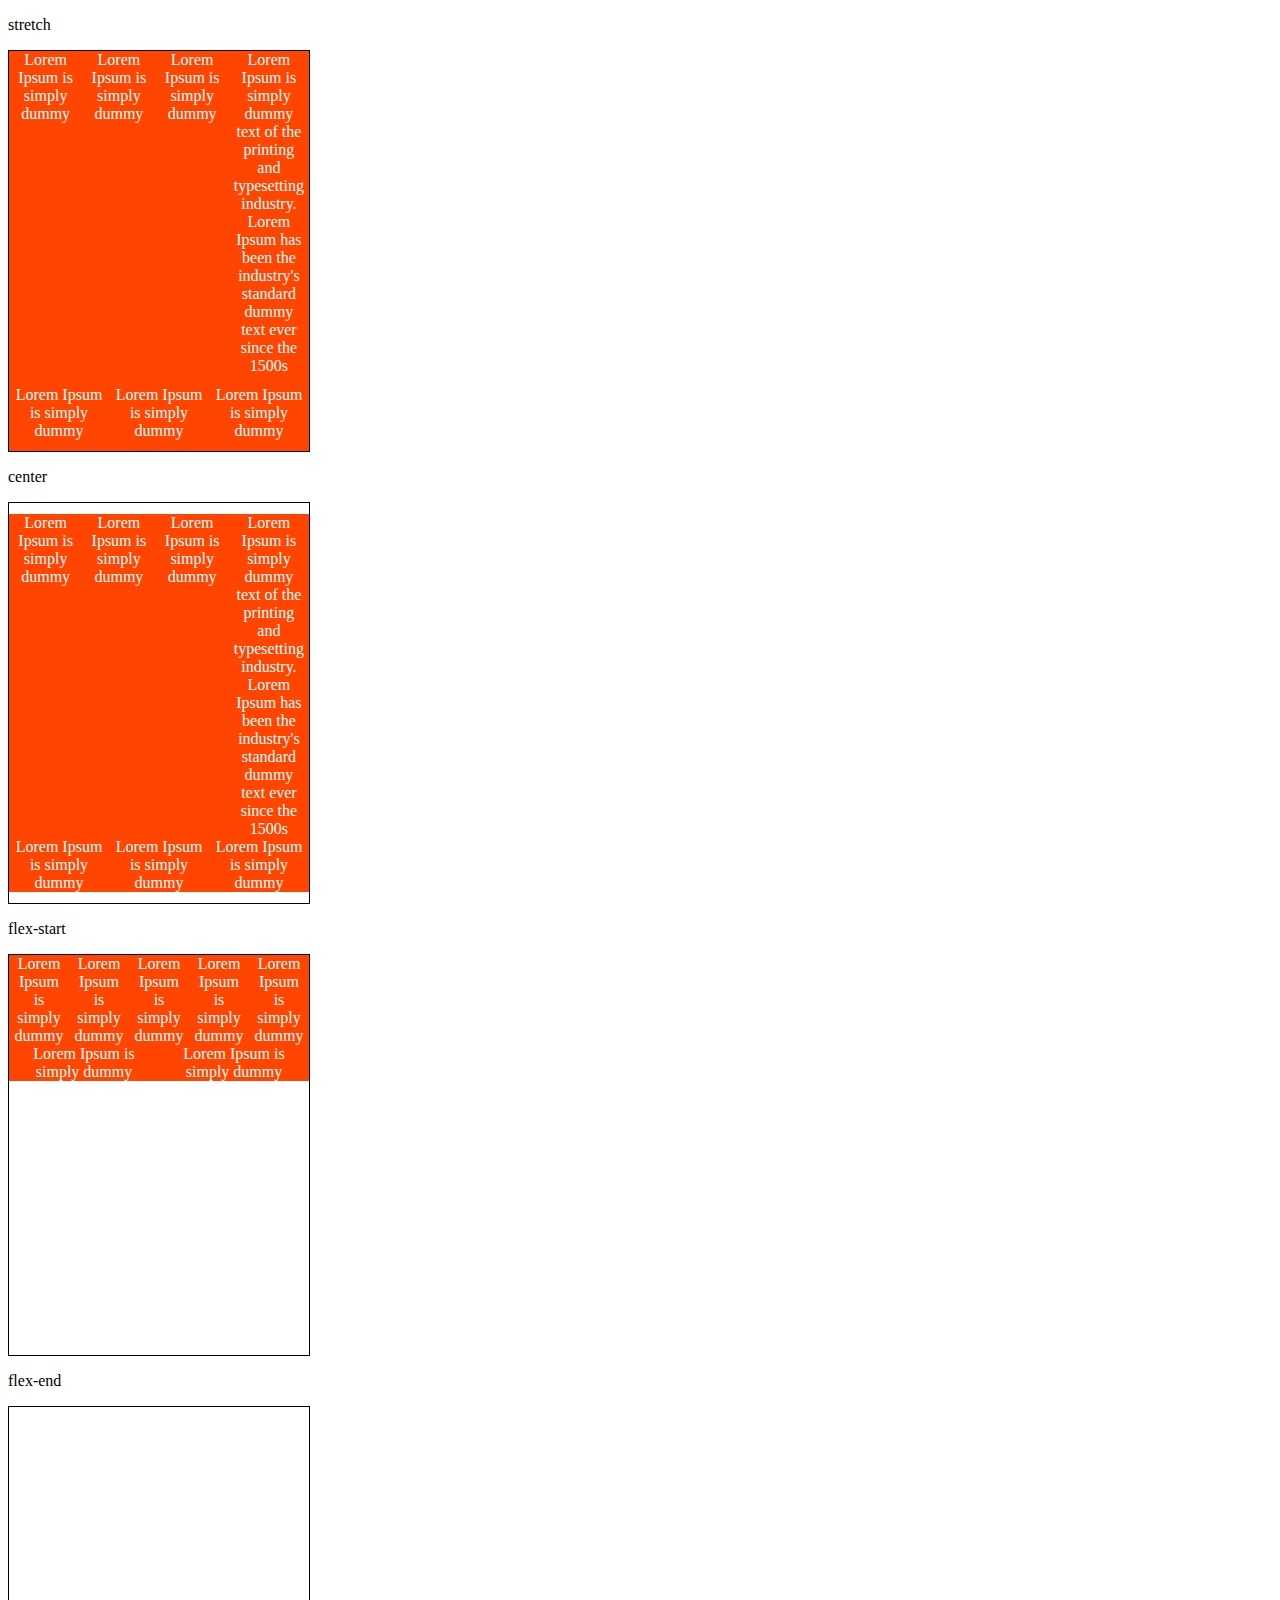
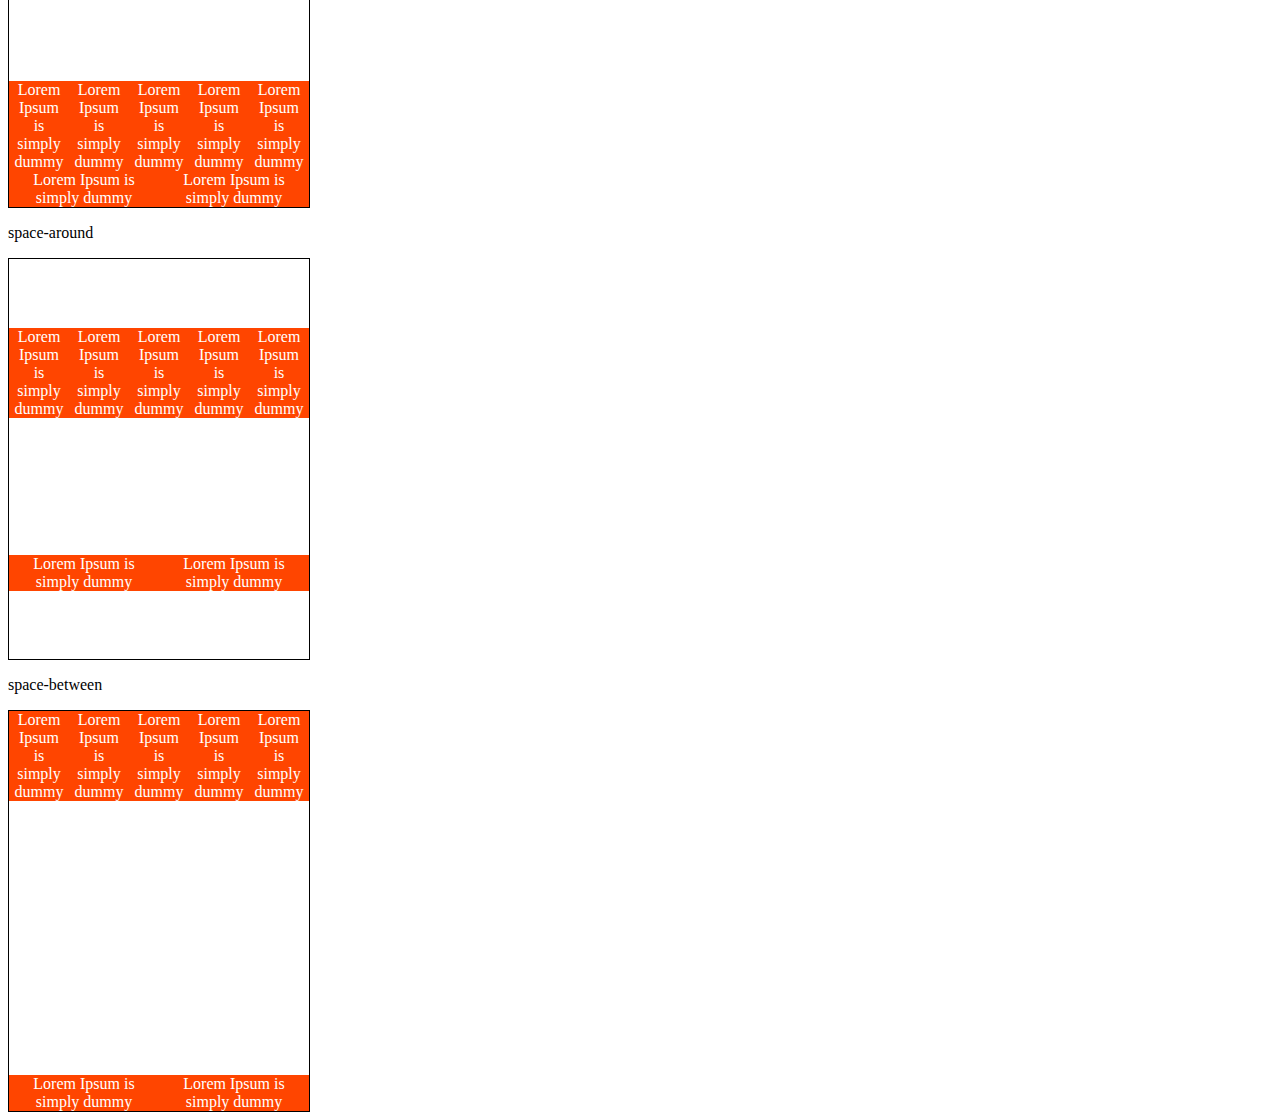
<file: 6-align-content.html>
<!DOCTYPE html>
<html lang="en">
<head>
    <meta charset="UTF-8">
    <meta http-equiv="X-UA-Compatible" content="IE=edge">
    <meta name="viewport" content="width=device-width, initial-scale=1.0">
    <title>Fundamentos - Align Content</title>
    <style>
        .container{
            height: 400px;
            max-width: 300px;
            display: flex;
            flex-wrap: wrap;
            border: 1px solid black;
        }

        .item{
            background-color: orangered;
            padding: 0 5px;
            flex: 1;
            text-align: center;
            color: white;
        }

        .stretch{
            align-content: stretch;
        }

        .center{
            align-content: center;
        }
        
        .start{
            align-content: flex-start;
        }

        .end{
            align-content: flex-end;
        }

        .space-around{
            align-content: space-around;
        }

        .space-between{
            align-content: space-between;
        }
    </style>
</head>
<body>
    <p>stretch</p>
    <div class="container stretch">
        <div class="item">Lorem Ipsum is simply dummy </div>
        <div class="item">Lorem Ipsum is simply dummy </div>
        <div class="item">Lorem Ipsum is simply dummy </div>
        <div class="item">Lorem Ipsum is simply dummy text of the printing and typesetting industry. Lorem Ipsum has been the industry's standard dummy text ever since the 1500s</div>
        <div class="item">Lorem Ipsum is simply dummy </div>
        <div class="item">Lorem Ipsum is simply dummy </div>
        <div class="item">Lorem Ipsum is simply dummy </div>
    </div>
    <p>center</p>
    <div class="container center">
        <div class="item">Lorem Ipsum is simply dummy </div>
        <div class="item">Lorem Ipsum is simply dummy </div>
        <div class="item">Lorem Ipsum is simply dummy </div>
        <div class="item">Lorem Ipsum is simply dummy text of the printing and typesetting industry. Lorem Ipsum has been the industry's standard dummy text ever since the 1500s</div>
        <div class="item">Lorem Ipsum is simply dummy </div>
        <div class="item">Lorem Ipsum is simply dummy </div>
        <div class="item">Lorem Ipsum is simply dummy </div>
    </div>
    <p>flex-start</p>
    <div class="container start">
        <div class="item">Lorem Ipsum is simply dummy </div>
        <div class="item">Lorem Ipsum is simply dummy </div>
        <div class="item">Lorem Ipsum is simply dummy </div>
        <div class="item">Lorem Ipsum is simply dummy </div>
        <div class="item">Lorem Ipsum is simply dummy </div>
        <div class="item">Lorem Ipsum is simply dummy </div>
        <div class="item">Lorem Ipsum is simply dummy </div>
    </div>
    <p>flex-end</p>
    <div class="container end">
        <div class="item">Lorem Ipsum is simply dummy </div>
        <div class="item">Lorem Ipsum is simply dummy </div>
        <div class="item">Lorem Ipsum is simply dummy </div>
        <div class="item">Lorem Ipsum is simply dummy </div>
        <div class="item">Lorem Ipsum is simply dummy </div>
        <div class="item">Lorem Ipsum is simply dummy </div>
        <div class="item">Lorem Ipsum is simply dummy </div>
    </div>
    <p>space-around</p>
    <div class="container space-around">
        <div class="item">Lorem Ipsum is simply dummy </div>
        <div class="item">Lorem Ipsum is simply dummy </div>
        <div class="item">Lorem Ipsum is simply dummy </div>
        <div class="item">Lorem Ipsum is simply dummy </div>
        <div class="item">Lorem Ipsum is simply dummy </div>
        <div class="item">Lorem Ipsum is simply dummy </div>
        <div class="item">Lorem Ipsum is simply dummy </div>
    </div>
    <p>space-between</p>
    <div class="container space-between">
        <div class="item">Lorem Ipsum is simply dummy </div>
        <div class="item">Lorem Ipsum is simply dummy </div>
        <div class="item">Lorem Ipsum is simply dummy </div>
        <div class="item">Lorem Ipsum is simply dummy </div>
        <div class="item">Lorem Ipsum is simply dummy </div>
        <div class="item">Lorem Ipsum is simply dummy </div>
        <div class="item">Lorem Ipsum is simply dummy </div>
    </div>
</body>
</html>
</file>
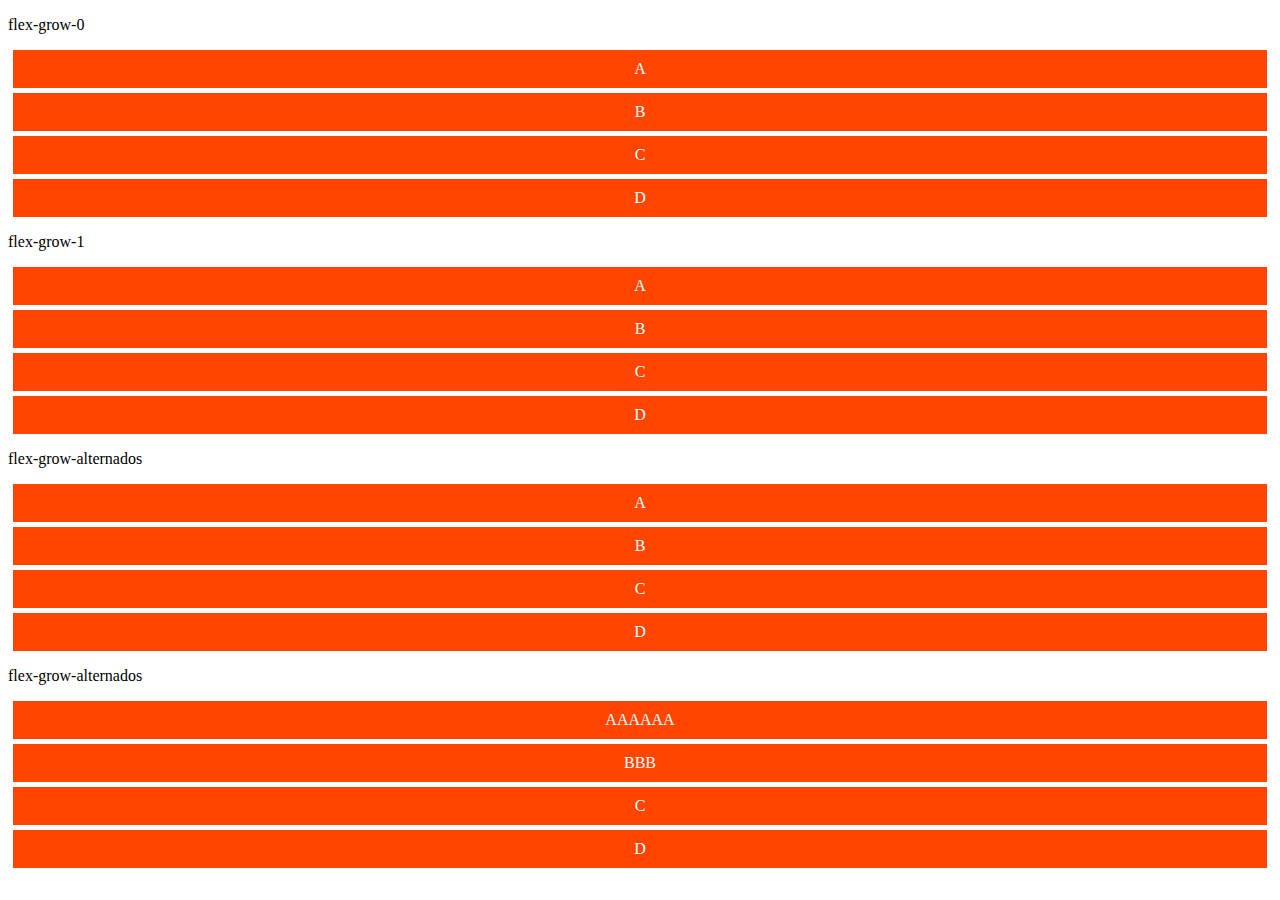
<file: 7-flex-grow.html>
<!DOCTYPE html>
<html lang="en">
<head>
    <meta charset="UTF-8">
    <meta http-equiv="X-UA-Compatible" content="IE=edge">
    <meta name="viewport" content="width=device-width, initial-scale=1.0">
    <title>Fundamentos - Flex Grow</title>
    <style>
        .flex-container{
            display: flex;
            border: 2px solid black;
            max-width: 300px;
            margin-bottom: 20px;
            justify-content: center;
        }

        .item{
            background-color: orangered;
            margin: 5px;
            padding: 10px;
            text-align: center;
            color: white;
        }

        .fg-0{
            flex-grow: 0;
        }

        .fg-1{
            flex-grow: 1;
        }

        .fg-2{
            flex-grow: 2;
        }

        .fg-3{
            flex-grow: 3;
        }
    </style>
</head>
<body>
    <p>flex-grow-0</p>
    <div class="container">
        <div class="item fg-0">A</div>
        <div class="item fg-0">B</div>
        <div class="item fg-0">C</div>
        <div class="item fg-0">D</div>
    </div>
    <p>flex-grow-1</p>
    <div class="container">
        <div class="item fg-1">A</div>
        <div class="item fg-1">B</div>
        <div class="item fg-1">C</div>
        <div class="item fg-1">D</div>
    </div>
    <p>flex-grow-alternados</p>
    <div class="container">
        <div class="item fg-1">A</div>
        <div class="item fg-2">B</div>
        <div class="item fg-2">C</div>
        <div class="item fg-1">D</div>
    </div>
    <p>flex-grow-alternados</p>
    <div class="container">
        <div class="item fg-2">AAAAAA</div>
        <div class="item fg-2">BBB</div>
        <div class="item fg-2">C</div>
        <div class="item fg-2">D</div>
    </div>
</body>
</html>
</file>
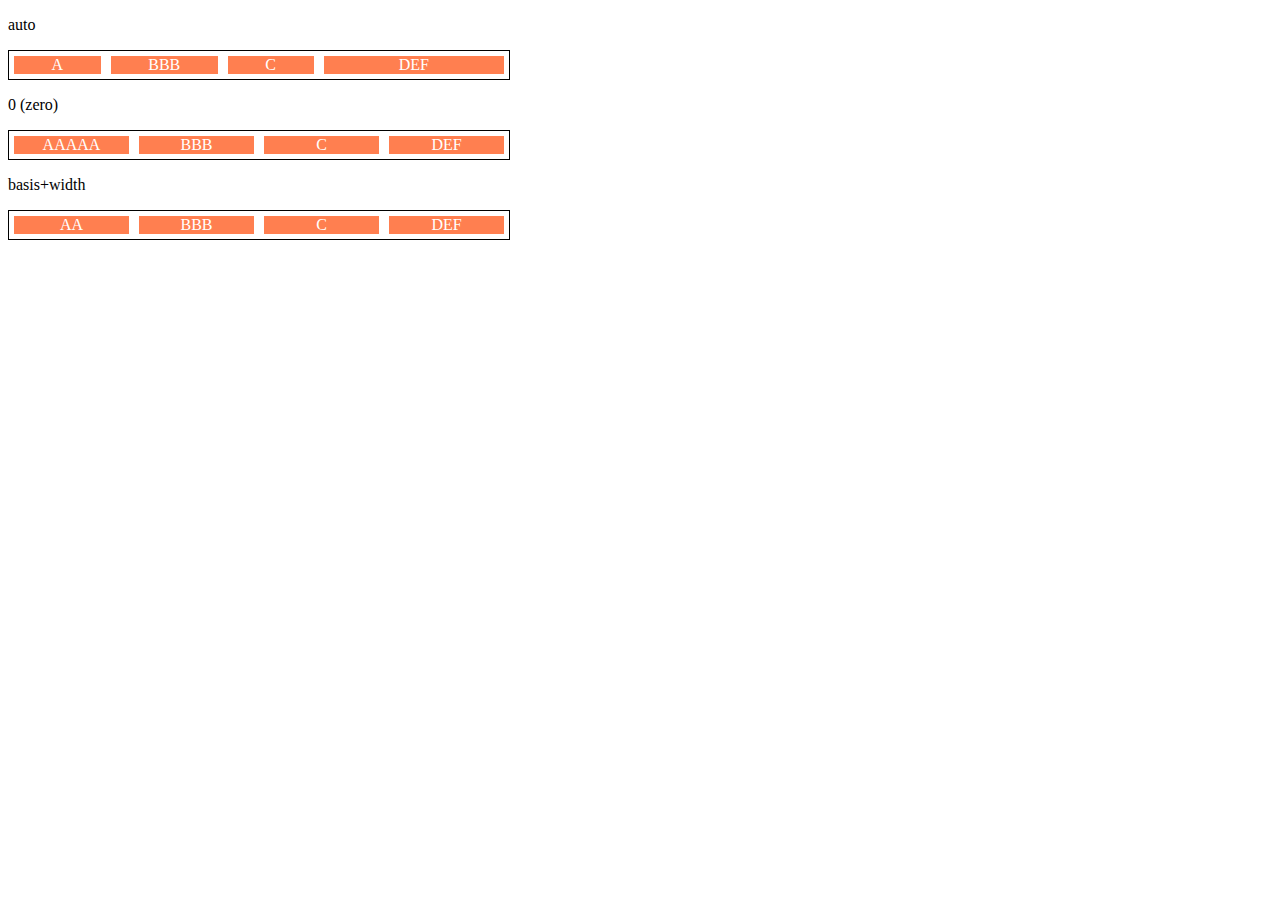
<file: 8-flex-basis.html>
<!DOCTYPE html>
<html lang="en">
<head>
    <meta charset="UTF-8">
    <meta http-equiv="X-UA-Compatible" content="IE=edge">
    <meta name="viewport" content="width=device-width, initial-scale=1.0">
    <title>Fundamentos - Flex Basis</title>
    <style>
        .flex-container{
            max-width: 500px;
            border: 1px solid black;
            display: flex;
        }

        .item{
            background-color: coral;
            color: white;
            text-align: center;
            margin: 5px;
        }

        .bauto{
            flex-basis: auto;
        }

        .fg-0{
            flex-grow: 0;
        }

        .fg-1{
            flex-grow: 1;
        }

        .fg-2{
            flex-grow: 2;
        }

        .b-0{
            flex-basis: 0;
        }

        .w100{
            flex-basis: 100px;
        }
    </style>
</head>
<body>
    <p>auto</p>
    <div class="flex-container">
        <div class="item bauto fg-1">A</div>
        <div class="item bauto fg-1">BBB</div>
        <div class="item bauto fg-1">C</div>
        <div class="item bauto fg-2">DEF</div>
    </div>
    <p>0 (zero)</p>
    <div class="flex-container">
        <div class="item b-0 fg-1">AAAAA</div>
        <div class="item b-0 fg-1">BBB</div>
        <div class="item b-0 fg-1">C</div>
        <div class="item b-0 fg-1">DEF</div>
    </div>
    <p>basis+width</p>
    <div class="flex-container">
        <div class="item w100 fg-2">AA</div>
        <div class="item w100 fg-2">BBB</div>
        <div class="item w100 fg-2">C</div>
        <div class="item w100 fg-2">DEF</div>
    </div>
</body>
</html>
</file>
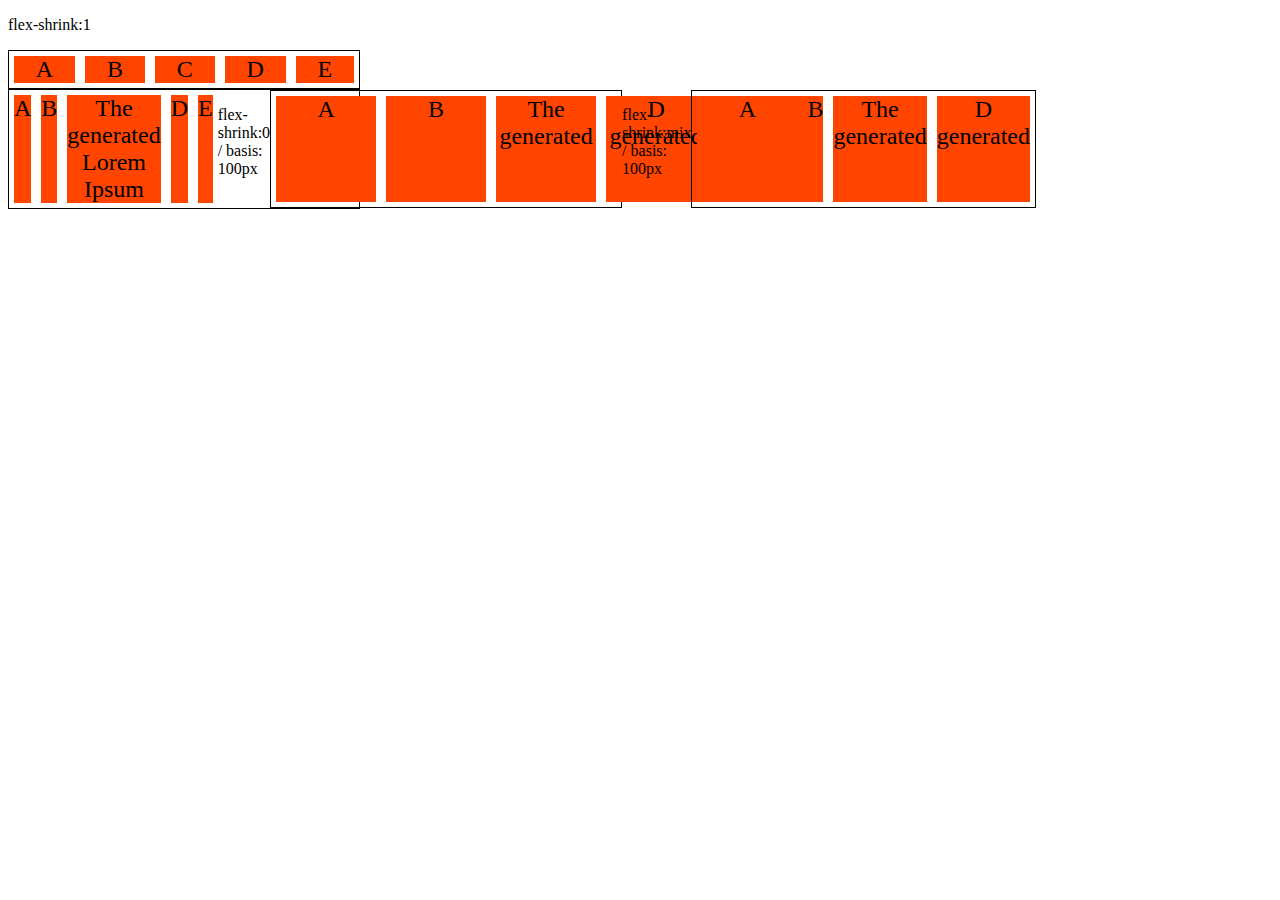
<file: 9-flex-shrink.html>
<!DOCTYPE html>
<html lang="en">
<head>
    <meta charset="UTF-8">
    <meta http-equiv="X-UA-Compatible" content="IE=edge">
    <meta name="viewport" content="width=device-width, initial-scale=1.0">
    <title>Fundamentos - Flex Shrink</title>
    <style>
        .flex-container{
            display: flex;
            border: 1px solid black;
            max-width: 350px;
        }

        .item{
            background-color: orangered;
            font-size: 24px;
            text-align: center;
            margin: 5px;
        }

        .shrink{
            flex-shrink: 1;
        }

        .fg-1{
            flex-grow: 1;
        }

        .shrink0{
            flex-shrink: 0;
            flex-basis: 100px;
        }

        .shrink2{
            flex-shrink: 2;
            flex-basis: 100px;
        }
        
        .shrink3{
            flex-shrink: 3;
            flex-basis: 100px;
        }
    </style>
</head>
<body>
    <p>flex-shrink:1</p>
    <div class="flex-container">
        <div class="item shrink fg-1">A</div>
        <div class="item shrink fg-1">B</div>
        <div class="item shrink fg-1">C</div>
        <div class="item shrink fg-1">D</div>
        <div class="item shrink fg-1">E</div>
    </div>
    <div class="flex-container">
        <div class="item shrink fg-1">A</div>
        <div class="item shrink fg-1">B</div>
        <div class="item shrink fg-1">The generated Lorem Ipsum</div>
        <div class="item shrink fg-1">D</div>
        <div class="item shrink fg-1">E</div>
    <p>flex-shrink:0 / basis: 100px</p>
    <div class="flex-container">
        <div class="item shrink0 fg-1">A</div>
        <div class="item shrink0 fg-1">B</div>
        <div class="item shrink0 fg-1">The generated </div>
        <div class="item shrink0 fg-1">D generated</div>
        <div class="item shrink0 fg-1">E</div>
    </div>
    <p>flex-shrink:mix / basis: 100px</p>
    <div class="flex-container">
        <div class="item shrink0 fg-1">A</div>
        <div class="item shrink2 fg-1">B</div>
        <div class="item shrink2 fg-1">The generated </div>
        <div class="item shrink3 fg-1">D generated</div>
    </div>
</body>
</html>
</file>
<file: projeto-flex/style.css>
*{
    margin: 0;
    padding: 0;
    font-family: 'Open Sans', sans-serif;
}

ul{
    list-style: none;
    margin: 0;
    padding: 0;
}

ul li a{
    text-decoration: none;
}

div img{
    display: block;
    width: 100%;
}

.flex-container{
    display: flex;
    max-width: 992px;
    margin: auto;
    width: 100%;
    min-width: 320px;
}

header{
    background-color: #122a57;
    height: 100px;
    display: flex;
    align-items: center;
    color: #fff;
}

header .list-items{
    display: flex;
    width: 100%;
    max-width: 260px;
    justify-content: space-between;
    align-items: center;
}

.list-items li a{
    color: #fff;
}

header .menu{
    justify-content: space-between;
}

.apresentacao{
    height: 100vh;
    align-items: center;
    justify-content: space-between;
}

.apresentacao .texto-apresentacao{
    min-height: 200px;
}

.texto-apresentacao h1{
    color: #122A57;
    font-size: 48px;
    margin-bottom: 10px;
}

.btn{
    background-color: #122A57;
    color: #fff;
    text-align: center;
    border-radius: 30px;
    width: 220px;
    display: block;
    text-decoration: none;
    height: 50px;
    line-height: 50px;
    margin-top: 10px;
    margin-bottom: 10px;
}

#quem-somos{
    flex-direction: row-reverse;
    align-items: center;
    justify-content: space-between;
}

#quem-somos h2{
    font-size: 32px;
    color: #122A57;
    display: flex;
    margin-bottom: 20px;
}

#quem-somos h2::before{
    content: "";
    height: 50px;
    width: 5px;
    margin-right: 5px;
    background-color: #122A57;
    position: relative;
}

#quem-somos p{
    margin-bottom: 10px;
    width: 90%;
}

#quem-somos img{
    min-width: 420px;
}

.container-externo{
    background-color: #122A57;
    width: 100%;
}

#servicos{
    flex-direction: column;
    padding-top: 50px;
    padding-bottom: 100px;
}

#servicos h2{
    color: #fff;
    font-size: 32px;
    margin-bottom: 20px;
}

.list-servicos{
    display: flex;
    justify-content: space-between;
    align-items: baseline;
}

.list-servicos .item-servico{
    text-align: center;
}

.item-servico a{
    width: 220px;
    background-color: #fff;
    border-radius: 30px;
    height: 50px;
    text-align: center;
    margin-top: 20px;
    line-height: 50px;
    padding: 5px 10px;
    color: #122A57;
    font-size: 16px;
    text-decoration: none;
}

.item-servico p{
    font-weight: 700;
    font-size: 20px;
}

.item-servico img{
    width: 80%;
    margin: auto;
}

#planos{
    flex-direction: column;
    min-height: 100vh;
    padding-top: 50px;
}

#planos h2{
    font-size: 22px;
}

.list-planos{
    display: flex;
    align-items: flex-end;
    justify-content: space-between;
}

.item-plano{
    flex: 1;
    border: 2px solid #122A57;
    margin-right: 20px;
    padding: 10px;
    max-width: 240px;
}

.item-plano .btn{
    margin: auto;
    margin-bottom: 20px;
}

.item-plano h3{
    font-size: 24px;
    display: flex;
    flex-direction: column;
    text-align: center;
    margin-top: 20px;
}

.item-plano h3::after{
    content: "";
    background-color: #122A57;
    width: 100%;
    height: 3px;
    margin-top: 20px;
    margin-bottom: 10px;
}

.item-plano ul{
    padding: 10px 20px;
    display: flex;
    flex-direction: column;
    margin-bottom: 10px;
}

.item-plano ul li::before{
    content: "";
    width: 10px;
    height: 10px;
    background-color: #122A57;
    margin-right: 5px;
}

.item-plano ul li{
    display: flex;
    flex-wrap: nowrap;
    align-items: center;
}

footer{
    background-color: #122A57;
    height: 70px;
    display: flex;
    align-items: center;
}

footer .footer{
    justify-content: space-between;
    color: #122A57;
}

/*mobile*/

@media(max-width: 992px){
    .flex-container{
        flex-direction: column;
    }

    .apresentacao{
        flex-direction: column-reverse;
    }

    .apresentacao .texto-apresentacao{
        width: 100%;
    }

    #quem-somos{
        flex-direction: column-reverse;
    }

    #quem-somos img{
        min-width: 320px;
        margin: auto;
    }

    .list-servicos{
        flex-direction: column;
    }

    .item-servico img{
        width: 50%;
        margin: auto;
    }

    .list-planos{
        flex-direction: column;
        align-items: flex-start;
        margin-bottom: 20px;
    }

    .list-planos .item-plano{
        max-width: 90%;
        margin: auto;
        width: 100%;
        margin-bottom: 20px;
    }

}
</file>
